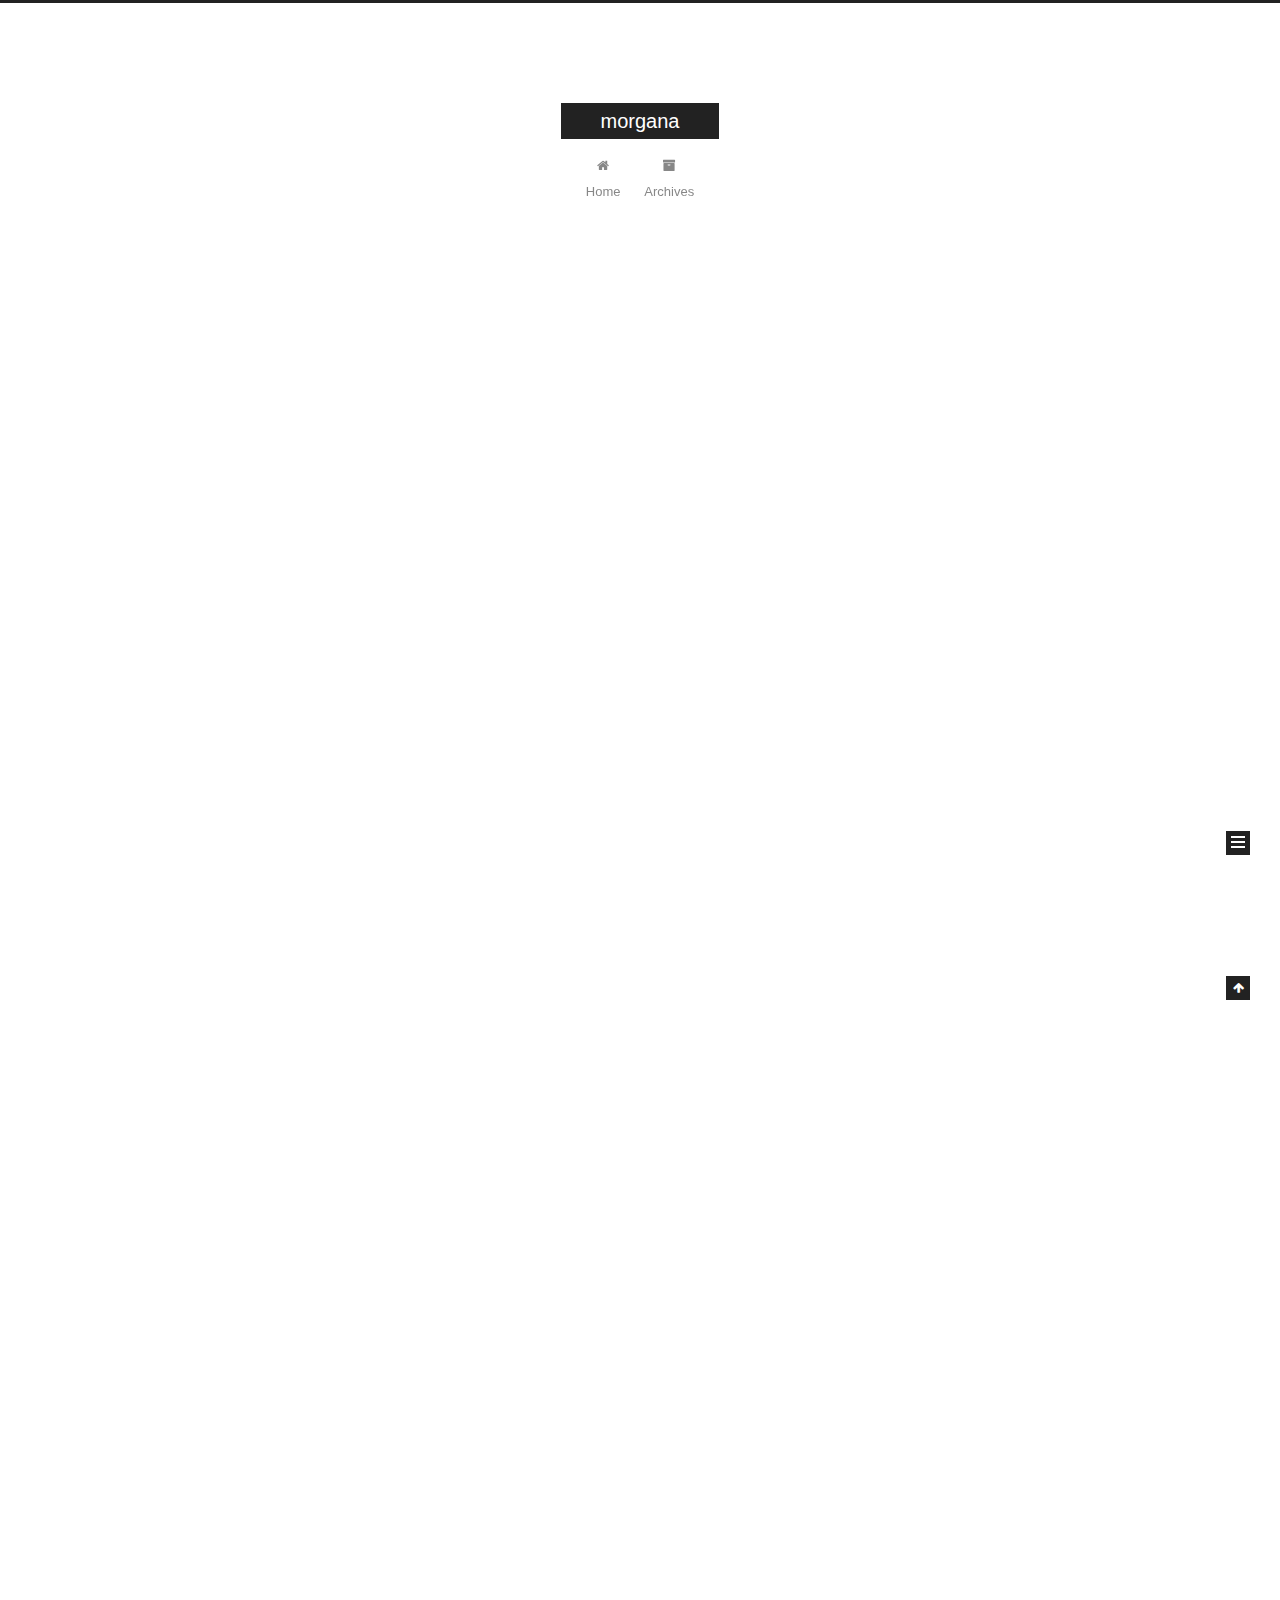
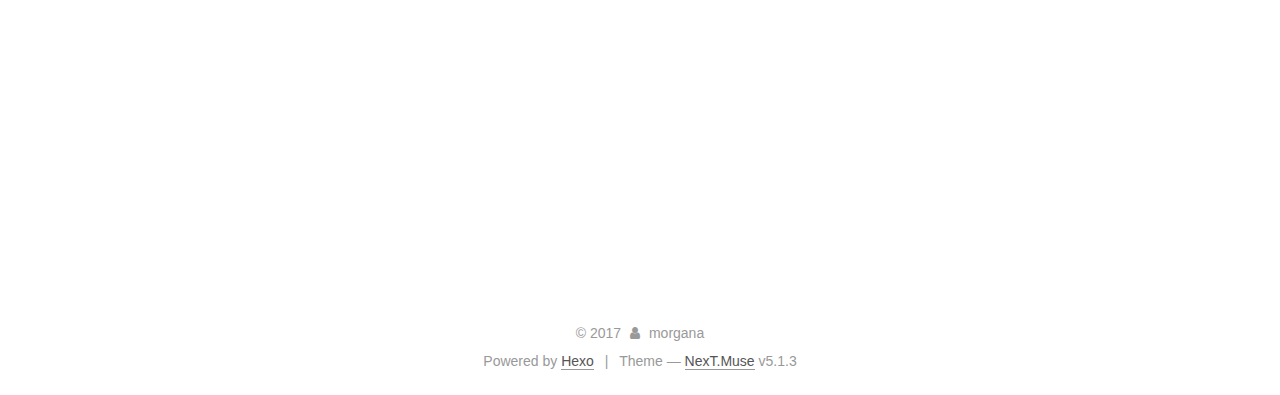
<file: index.html>
<!DOCTYPE html>



  


<html class="theme-next muse use-motion" lang="">
<head>
  <meta charset="UTF-8"/>
<meta http-equiv="X-UA-Compatible" content="IE=edge" />
<meta name="viewport" content="width=device-width, initial-scale=1, maximum-scale=1"/>
<meta name="theme-color" content="#222">









<meta http-equiv="Cache-Control" content="no-transform" />
<meta http-equiv="Cache-Control" content="no-siteapp" />
















  
  
  <link href="/lib/fancybox/source/jquery.fancybox.css?v=2.1.5" rel="stylesheet" type="text/css" />







<link href="/lib/font-awesome/css/font-awesome.min.css?v=4.6.2" rel="stylesheet" type="text/css" />

<link href="/css/main.css?v=5.1.3" rel="stylesheet" type="text/css" />


  <link rel="apple-touch-icon" sizes="180x180" href="/images/apple-touch-icon-next.png?v=5.1.3">


  <link rel="icon" type="image/png" sizes="32x32" href="/images/favicon-32x32-next.png?v=5.1.3">


  <link rel="icon" type="image/png" sizes="16x16" href="/images/favicon-16x16-next.png?v=5.1.3">


  <link rel="mask-icon" href="/images/logo.svg?v=5.1.3" color="#222">





  <meta name="keywords" content="Hexo, NexT" />










<meta property="og:type" content="website">
<meta property="og:title" content="morgana">
<meta property="og:url" content=":https://vipmorgana.github.io/index.html">
<meta property="og:site_name" content="morgana">
<meta name="twitter:card" content="summary">
<meta name="twitter:title" content="morgana">



<script type="text/javascript" id="hexo.configurations">
  var NexT = window.NexT || {};
  var CONFIG = {
    root: '/',
    scheme: 'Muse',
    version: '5.1.3',
    sidebar: {"position":"left","display":"post","offset":12,"b2t":false,"scrollpercent":false,"onmobile":false},
    fancybox: true,
    tabs: true,
    motion: {"enable":true,"async":false,"transition":{"post_block":"fadeIn","post_header":"slideDownIn","post_body":"slideDownIn","coll_header":"slideLeftIn","sidebar":"slideUpIn"}},
    duoshuo: {
      userId: '0',
      author: 'Author'
    },
    algolia: {
      applicationID: '',
      apiKey: '',
      indexName: '',
      hits: {"per_page":10},
      labels: {"input_placeholder":"Search for Posts","hits_empty":"We didn't find any results for the search: ${query}","hits_stats":"${hits} results found in ${time} ms"}
    }
  };
</script>



  <link rel="canonical" href=":https://vipmorgana.github.io/"/>





  <title>morgana</title>
  








</head>

<body itemscope itemtype="http://schema.org/WebPage" lang="">

  
  
    
  

  <div class="container sidebar-position-left 
  page-home">
    <div class="headband"></div>

    <header id="header" class="header" itemscope itemtype="http://schema.org/WPHeader">
      <div class="header-inner"><div class="site-brand-wrapper">
  <div class="site-meta ">
    

    <div class="custom-logo-site-title">
      <a href="/"  class="brand" rel="start">
        <span class="logo-line-before"><i></i></span>
        <span class="site-title">morgana</span>
        <span class="logo-line-after"><i></i></span>
      </a>
    </div>
      
        <p class="site-subtitle"></p>
      
  </div>

  <div class="site-nav-toggle">
    <button>
      <span class="btn-bar"></span>
      <span class="btn-bar"></span>
      <span class="btn-bar"></span>
    </button>
  </div>
</div>

<nav class="site-nav">
  

  
    <ul id="menu" class="menu">
      
        
        <li class="menu-item menu-item-home">
          <a href="/" rel="section">
            
              <i class="menu-item-icon fa fa-fw fa-home"></i> <br />
            
            Home
          </a>
        </li>
      
        
        <li class="menu-item menu-item-archives">
          <a href="/archives/" rel="section">
            
              <i class="menu-item-icon fa fa-fw fa-archive"></i> <br />
            
            Archives
          </a>
        </li>
      

      
    </ul>
  

  
</nav>



 </div>
    </header>

    <main id="main" class="main">
      <div class="main-inner">
        <div class="content-wrap">
          <div id="content" class="content">
            
  <section id="posts" class="posts-expand">
    
      

  

  
  
  

  <article class="post post-type-normal" itemscope itemtype="http://schema.org/Article">
  
  
  
  <div class="post-block">
    <link itemprop="mainEntityOfPage" href=":https://vipmorgana.github.io/2017/12/09/字符编码/">

    <span hidden itemprop="author" itemscope itemtype="http://schema.org/Person">
      <meta itemprop="name" content="morgana">
      <meta itemprop="description" content="">
      <meta itemprop="image" content="/images/avatar.gif">
    </span>

    <span hidden itemprop="publisher" itemscope itemtype="http://schema.org/Organization">
      <meta itemprop="name" content="morgana">
    </span>

    
      <header class="post-header">

        
        
          <h1 class="post-title" itemprop="name headline">
                
                <a class="post-title-link" href="/2017/12/09/字符编码/" itemprop="url">字符编码</a></h1>
        

        <div class="post-meta">
          <span class="post-time">
            
              <span class="post-meta-item-icon">
                <i class="fa fa-calendar-o"></i>
              </span>
              
                <span class="post-meta-item-text">Posted on</span>
              
              <time title="Post created" itemprop="dateCreated datePublished" datetime="2017-12-09T23:43:03+08:00">
                2017-12-09
              </time>
            

            

            
          </span>

          

          
            
          

          
          

          

          

          

        </div>
      </header>
    

    
    
    
    <div class="post-body" itemprop="articleBody">

      
      

      
        
          
            <p>unicode encode 保存文件 –》硬盘utf8 二进制 —&gt;decode读取文件—&gt;内存unicode</p>
<p>python3 默认文件编码是utf8 默认字符串编码是unicode<br>1.程序执行前，程序代码先加载到内存中，所占的内存为unicode编码的二进制<br><figure class="highlight python"><table><tr><td class="gutter"><pre><span class="line">1</span><br><span class="line">2</span><br><span class="line">3</span><br><span class="line">4</span><br><span class="line">5</span><br><span class="line">6</span><br><span class="line">7</span><br><span class="line">8</span><br><span class="line">9</span><br><span class="line">10</span><br><span class="line">11</span><br><span class="line">12</span><br></pre></td><td class="code"><pre><span class="line">x=<span class="string">'morgana'</span>程序执行时，临时申请的内存空间unicode编码的二进制</span><br><span class="line">y=<span class="string">'morgana'</span>.encode(<span class="string">'utf8'</span>) 程序执行时 临时申请的内存空间utf8编码的二进制</span><br><span class="line"> </span><br><span class="line">python2 默认ASCii码</span><br><span class="line">x=<span class="string">'盖'</span></span><br><span class="line">print(x)</span><br><span class="line"> </span><br><span class="line">y=<span class="string">'盖'</span>.encode(<span class="string">'utf-8'</span>) <span class="comment">#保存文件</span></span><br><span class="line">print(y)</span><br><span class="line">py2:unicode--&gt;encode(编码后)--&gt;bytes=str </span><br><span class="line">py3:unicode</span><br><span class="line">windows cmd 默认 gbk</span><br></pre></td></tr></table></figure>  </p>
<figure class="highlight python"><table><tr><td class="gutter"><pre><span class="line">1</span><br><span class="line">2</span><br><span class="line">3</span><br><span class="line">4</span><br><span class="line">5</span><br><span class="line">6</span><br></pre></td><td class="code"><pre><span class="line"> </span><br><span class="line">f.seek(<span class="number">3</span>) <span class="comment">#字节</span></span><br><span class="line">f.seek(<span class="number">3</span>,<span class="number">0</span>)<span class="comment">#0 按照文件开头 1代表文件当前位置 2文件末尾位置</span></span><br><span class="line">f.tell() <span class="comment">#告诉你当前光标的位置</span></span><br><span class="line">f.truncate() <span class="comment">#截断 后面的都不要 写操作</span></span><br><span class="line">f.readlines() <span class="comment">#读成一个列表</span></span><br></pre></td></tr></table></figure>  
<p>#1.依赖于索引 把大文件直接读到内存 不合理<br><figure class="highlight python"><table><tr><td class="gutter"><pre><span class="line">1</span><br><span class="line">2</span><br><span class="line">3</span><br></pre></td><td class="code"><pre><span class="line"> </span><br><span class="line"><span class="keyword">for</span> i <span class="keyword">in</span> range(len(l))</span><br><span class="line">  print(l[i])</span><br></pre></td></tr></table></figure>  </p>
<p>#2.不依赖于索引 优点读一行打印一行 文件大小没关系<br><figure class="highlight python"><table><tr><td class="gutter"><pre><span class="line">1</span><br><span class="line">2</span><br><span class="line">3</span><br><span class="line">4</span><br><span class="line">5</span><br><span class="line">6</span><br><span class="line">7</span><br><span class="line">8</span><br><span class="line">9</span><br><span class="line">10</span><br><span class="line">11</span><br></pre></td><td class="code"><pre><span class="line"> </span><br><span class="line"><span class="keyword">for</span> line <span class="keyword">in</span> f:</span><br><span class="line">   print(line,end=<span class="string">''</span>) </span><br><span class="line"> </span><br><span class="line"> </span><br><span class="line"><span class="keyword">for</span> line <span class="keyword">in</span> read_f:</span><br><span class="line">    <span class="keyword">if</span> <span class="string">'morgana'</span> <span class="keyword">in</span> line:</span><br><span class="line">       print(<span class="string">'ok'</span>)</span><br><span class="line">    <span class="keyword">else</span>:</span><br><span class="line">       write_f.write(line)  </span><br><span class="line"> </span><br></pre></td></tr></table></figure>  </p>
<p>#3.readline<br><figure class="highlight python"><table><tr><td class="gutter"><pre><span class="line">1</span><br><span class="line">2</span><br><span class="line">3</span><br><span class="line">4</span><br><span class="line">5</span><br><span class="line">6</span><br><span class="line">7</span><br><span class="line">8</span><br><span class="line">9</span><br><span class="line">10</span><br></pre></td><td class="code"><pre><span class="line"> </span><br><span class="line"><span class="function"><span class="keyword">def</span> <span class="title">readhotile</span><span class="params">(OLDFILE)</span>:</span></span><br><span class="line">    <span class="keyword">with</span> open(OLDFILE,<span class="string">'r'</span>,encoding=<span class="string">"utf-8"</span>) <span class="keyword">as</span> f :</span><br><span class="line">        dic1=&#123;&#125;</span><br><span class="line">        done=<span class="number">0</span></span><br><span class="line">        <span class="keyword">while</span> <span class="keyword">not</span> done:</span><br><span class="line">              line=f.readline()</span><br><span class="line">              <span class="keyword">else</span>:</span><br><span class="line">                    done =<span class="number">1</span></span><br><span class="line">                    </span><br></pre></td></tr></table></figure>    -</p>

          
        
      
    </div>
    
    
    

    

    

    

    <footer class="post-footer">
      

      

      

      
      
        <div class="post-eof"></div>
      
    </footer>
  </div>
  
  
  
  </article>


    
  </section>

  


          </div>
          


          

        </div>
        
          
  
  <div class="sidebar-toggle">
    <div class="sidebar-toggle-line-wrap">
      <span class="sidebar-toggle-line sidebar-toggle-line-first"></span>
      <span class="sidebar-toggle-line sidebar-toggle-line-middle"></span>
      <span class="sidebar-toggle-line sidebar-toggle-line-last"></span>
    </div>
  </div>

  <aside id="sidebar" class="sidebar">
    
    <div class="sidebar-inner">

      

      

      <section class="site-overview-wrap sidebar-panel sidebar-panel-active">
        <div class="site-overview">
          <div class="site-author motion-element" itemprop="author" itemscope itemtype="http://schema.org/Person">
            
              <p class="site-author-name" itemprop="name">morgana</p>
              <p class="site-description motion-element" itemprop="description"></p>
          </div>

          <nav class="site-state motion-element">

            
              <div class="site-state-item site-state-posts">
              
                <a href="/archives/">
              
                  <span class="site-state-item-count">1</span>
                  <span class="site-state-item-name">posts</span>
                </a>
              </div>
            

            

            

          </nav>

          

          <div class="links-of-author motion-element">
            
          </div>

          
          

          
          

          

        </div>
      </section>

      

      

    </div>
  </aside>


        
      </div>
    </main>

    <footer id="footer" class="footer">
      <div class="footer-inner">
        <div class="copyright">&copy; <span itemprop="copyrightYear">2017</span>
  <span class="with-love">
    <i class="fa fa-user"></i>
  </span>
  <span class="author" itemprop="copyrightHolder">morgana</span>

  
</div>


  <div class="powered-by">Powered by <a class="theme-link" target="_blank" href="https://hexo.io">Hexo</a></div>



  <span class="post-meta-divider">|</span>



  <div class="theme-info">Theme &mdash; <a class="theme-link" target="_blank" href="https://github.com/iissnan/hexo-theme-next">NexT.Muse</a> v5.1.3</div>




        







        
      </div>
    </footer>

    
      <div class="back-to-top">
        <i class="fa fa-arrow-up"></i>
        
      </div>
    

    

  </div>

  

<script type="text/javascript">
  if (Object.prototype.toString.call(window.Promise) !== '[object Function]') {
    window.Promise = null;
  }
</script>









  












  
  
    <script type="text/javascript" src="/lib/jquery/index.js?v=2.1.3"></script>
  

  
  
    <script type="text/javascript" src="/lib/fastclick/lib/fastclick.min.js?v=1.0.6"></script>
  

  
  
    <script type="text/javascript" src="/lib/jquery_lazyload/jquery.lazyload.js?v=1.9.7"></script>
  

  
  
    <script type="text/javascript" src="/lib/velocity/velocity.min.js?v=1.2.1"></script>
  

  
  
    <script type="text/javascript" src="/lib/velocity/velocity.ui.min.js?v=1.2.1"></script>
  

  
  
    <script type="text/javascript" src="/lib/fancybox/source/jquery.fancybox.pack.js?v=2.1.5"></script>
  


  


  <script type="text/javascript" src="/js/src/utils.js?v=5.1.3"></script>

  <script type="text/javascript" src="/js/src/motion.js?v=5.1.3"></script>



  
  

  

  


  <script type="text/javascript" src="/js/src/bootstrap.js?v=5.1.3"></script>



  


  




	





  





  












  





  

  

  

  
  

  

  

  

</body>
</html>
</file>
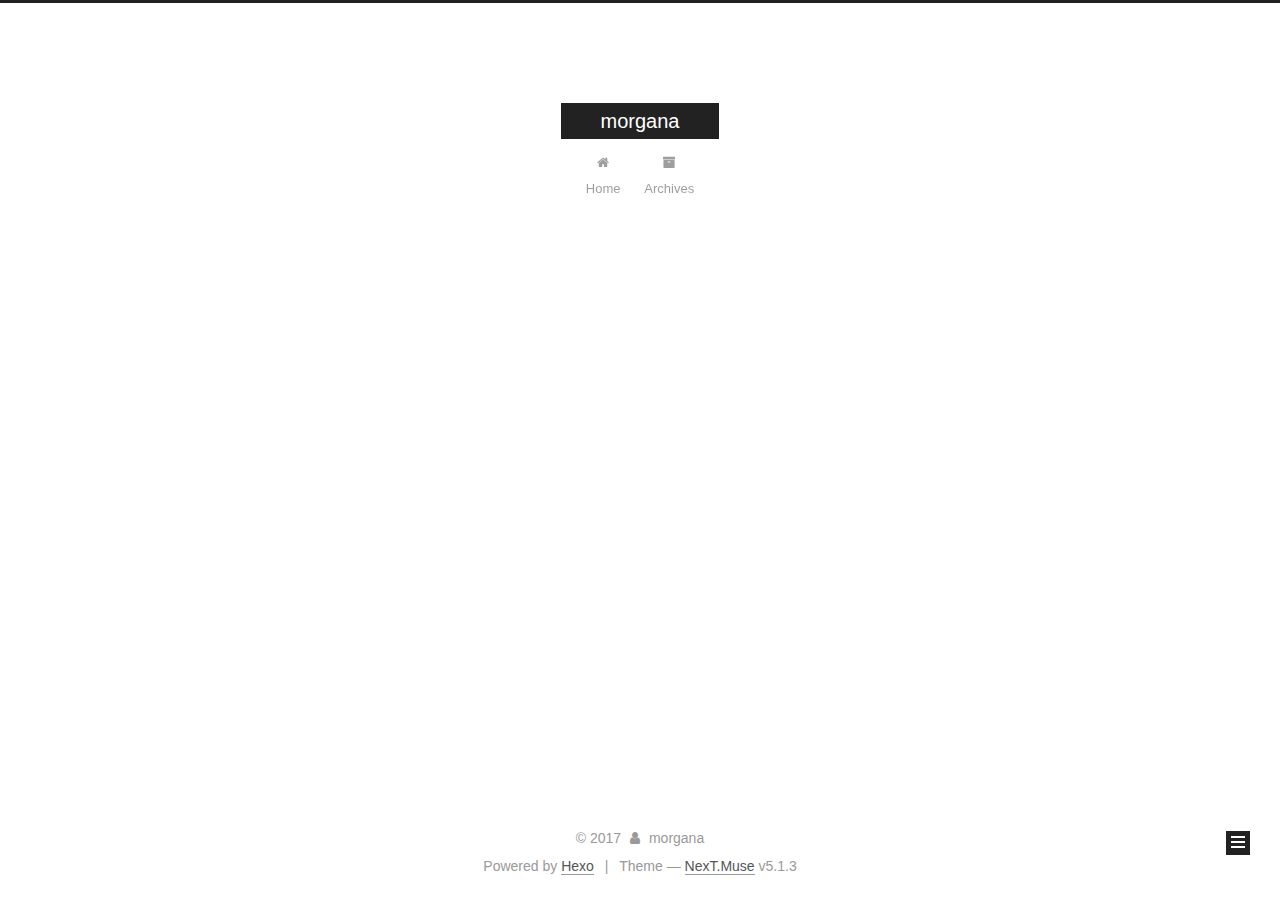
<file: archives/index.html>
<!DOCTYPE html>



  


<html class="theme-next muse use-motion" lang="">
<head>
  <meta charset="UTF-8"/>
<meta http-equiv="X-UA-Compatible" content="IE=edge" />
<meta name="viewport" content="width=device-width, initial-scale=1, maximum-scale=1"/>
<meta name="theme-color" content="#222">









<meta http-equiv="Cache-Control" content="no-transform" />
<meta http-equiv="Cache-Control" content="no-siteapp" />
















  
  
  <link href="/lib/fancybox/source/jquery.fancybox.css?v=2.1.5" rel="stylesheet" type="text/css" />







<link href="/lib/font-awesome/css/font-awesome.min.css?v=4.6.2" rel="stylesheet" type="text/css" />

<link href="/css/main.css?v=5.1.3" rel="stylesheet" type="text/css" />


  <link rel="apple-touch-icon" sizes="180x180" href="/images/apple-touch-icon-next.png?v=5.1.3">


  <link rel="icon" type="image/png" sizes="32x32" href="/images/favicon-32x32-next.png?v=5.1.3">


  <link rel="icon" type="image/png" sizes="16x16" href="/images/favicon-16x16-next.png?v=5.1.3">


  <link rel="mask-icon" href="/images/logo.svg?v=5.1.3" color="#222">





  <meta name="keywords" content="Hexo, NexT" />










<meta property="og:type" content="website">
<meta property="og:title" content="morgana">
<meta property="og:url" content=":https://vipmorgana.github.io/archives/index.html">
<meta property="og:site_name" content="morgana">
<meta name="twitter:card" content="summary">
<meta name="twitter:title" content="morgana">



<script type="text/javascript" id="hexo.configurations">
  var NexT = window.NexT || {};
  var CONFIG = {
    root: '/',
    scheme: 'Muse',
    version: '5.1.3',
    sidebar: {"position":"left","display":"post","offset":12,"b2t":false,"scrollpercent":false,"onmobile":false},
    fancybox: true,
    tabs: true,
    motion: {"enable":true,"async":false,"transition":{"post_block":"fadeIn","post_header":"slideDownIn","post_body":"slideDownIn","coll_header":"slideLeftIn","sidebar":"slideUpIn"}},
    duoshuo: {
      userId: '0',
      author: 'Author'
    },
    algolia: {
      applicationID: '',
      apiKey: '',
      indexName: '',
      hits: {"per_page":10},
      labels: {"input_placeholder":"Search for Posts","hits_empty":"We didn't find any results for the search: ${query}","hits_stats":"${hits} results found in ${time} ms"}
    }
  };
</script>



  <link rel="canonical" href=":https://vipmorgana.github.io/archives/"/>





  <title>Archive | morgana</title>
  








</head>

<body itemscope itemtype="http://schema.org/WebPage" lang="">

  
  
    
  

  <div class="container sidebar-position-left page-archive">
    <div class="headband"></div>

    <header id="header" class="header" itemscope itemtype="http://schema.org/WPHeader">
      <div class="header-inner"><div class="site-brand-wrapper">
  <div class="site-meta ">
    

    <div class="custom-logo-site-title">
      <a href="/"  class="brand" rel="start">
        <span class="logo-line-before"><i></i></span>
        <span class="site-title">morgana</span>
        <span class="logo-line-after"><i></i></span>
      </a>
    </div>
      
        <p class="site-subtitle"></p>
      
  </div>

  <div class="site-nav-toggle">
    <button>
      <span class="btn-bar"></span>
      <span class="btn-bar"></span>
      <span class="btn-bar"></span>
    </button>
  </div>
</div>

<nav class="site-nav">
  

  
    <ul id="menu" class="menu">
      
        
        <li class="menu-item menu-item-home">
          <a href="/" rel="section">
            
              <i class="menu-item-icon fa fa-fw fa-home"></i> <br />
            
            Home
          </a>
        </li>
      
        
        <li class="menu-item menu-item-archives">
          <a href="/archives/" rel="section">
            
              <i class="menu-item-icon fa fa-fw fa-archive"></i> <br />
            
            Archives
          </a>
        </li>
      

      
    </ul>
  

  
</nav>



 </div>
    </header>

    <main id="main" class="main">
      <div class="main-inner">
        <div class="content-wrap">
          <div id="content" class="content">
            

  
  
  
  <div class="post-block archive">
    <div id="posts" class="posts-collapse">
      <span class="archive-move-on"></span>

      <span class="archive-page-counter">
        
        
        
          
        
        Um..! 1 post. Keep on posting.
      </span>

      

        
        
        

        
          
          <div class="collection-title">
            <h1 class="archive-year" id="archive-year-2017">2017</h1>
          </div>
        
        

        

  <article class="post post-type-normal" itemscope itemtype="http://schema.org/Article">
    <header class="post-header">

      <h2 class="post-title">
        
            <a class="post-title-link" href="/2017/12/09/字符编码/" itemprop="url">
              
                <span itemprop="name">字符编码</span>
              
            </a>
        
      </h2>

      <div class="post-meta">
        <time class="post-time" itemprop="dateCreated"
              datetime="2017-12-09T23:43:03+08:00"
              content="2017-12-09" >
          12-09
        </time>
      </div>

    </header>
  </article>



      

    </div>
  </div>
  
  
  

  



          </div>
          


          

        </div>
        
          
  
  <div class="sidebar-toggle">
    <div class="sidebar-toggle-line-wrap">
      <span class="sidebar-toggle-line sidebar-toggle-line-first"></span>
      <span class="sidebar-toggle-line sidebar-toggle-line-middle"></span>
      <span class="sidebar-toggle-line sidebar-toggle-line-last"></span>
    </div>
  </div>

  <aside id="sidebar" class="sidebar">
    
    <div class="sidebar-inner">

      

      

      <section class="site-overview-wrap sidebar-panel sidebar-panel-active">
        <div class="site-overview">
          <div class="site-author motion-element" itemprop="author" itemscope itemtype="http://schema.org/Person">
            
              <p class="site-author-name" itemprop="name">morgana</p>
              <p class="site-description motion-element" itemprop="description"></p>
          </div>

          <nav class="site-state motion-element">

            
              <div class="site-state-item site-state-posts">
              
                <a href="/archives/">
              
                  <span class="site-state-item-count">1</span>
                  <span class="site-state-item-name">posts</span>
                </a>
              </div>
            

            

            

          </nav>

          

          <div class="links-of-author motion-element">
            
          </div>

          
          

          
          

          

        </div>
      </section>

      

      

    </div>
  </aside>


        
      </div>
    </main>

    <footer id="footer" class="footer">
      <div class="footer-inner">
        <div class="copyright">&copy; <span itemprop="copyrightYear">2017</span>
  <span class="with-love">
    <i class="fa fa-user"></i>
  </span>
  <span class="author" itemprop="copyrightHolder">morgana</span>

  
</div>


  <div class="powered-by">Powered by <a class="theme-link" target="_blank" href="https://hexo.io">Hexo</a></div>



  <span class="post-meta-divider">|</span>



  <div class="theme-info">Theme &mdash; <a class="theme-link" target="_blank" href="https://github.com/iissnan/hexo-theme-next">NexT.Muse</a> v5.1.3</div>




        







        
      </div>
    </footer>

    
      <div class="back-to-top">
        <i class="fa fa-arrow-up"></i>
        
      </div>
    

    

  </div>

  

<script type="text/javascript">
  if (Object.prototype.toString.call(window.Promise) !== '[object Function]') {
    window.Promise = null;
  }
</script>









  












  
  
    <script type="text/javascript" src="/lib/jquery/index.js?v=2.1.3"></script>
  

  
  
    <script type="text/javascript" src="/lib/fastclick/lib/fastclick.min.js?v=1.0.6"></script>
  

  
  
    <script type="text/javascript" src="/lib/jquery_lazyload/jquery.lazyload.js?v=1.9.7"></script>
  

  
  
    <script type="text/javascript" src="/lib/velocity/velocity.min.js?v=1.2.1"></script>
  

  
  
    <script type="text/javascript" src="/lib/velocity/velocity.ui.min.js?v=1.2.1"></script>
  

  
  
    <script type="text/javascript" src="/lib/fancybox/source/jquery.fancybox.pack.js?v=2.1.5"></script>
  


  


  <script type="text/javascript" src="/js/src/utils.js?v=5.1.3"></script>

  <script type="text/javascript" src="/js/src/motion.js?v=5.1.3"></script>



  
  

  

  


  <script type="text/javascript" src="/js/src/bootstrap.js?v=5.1.3"></script>



  


  




	





  





  












  





  

  

  

  
  

  

  

  

</body>
</html>
</file>
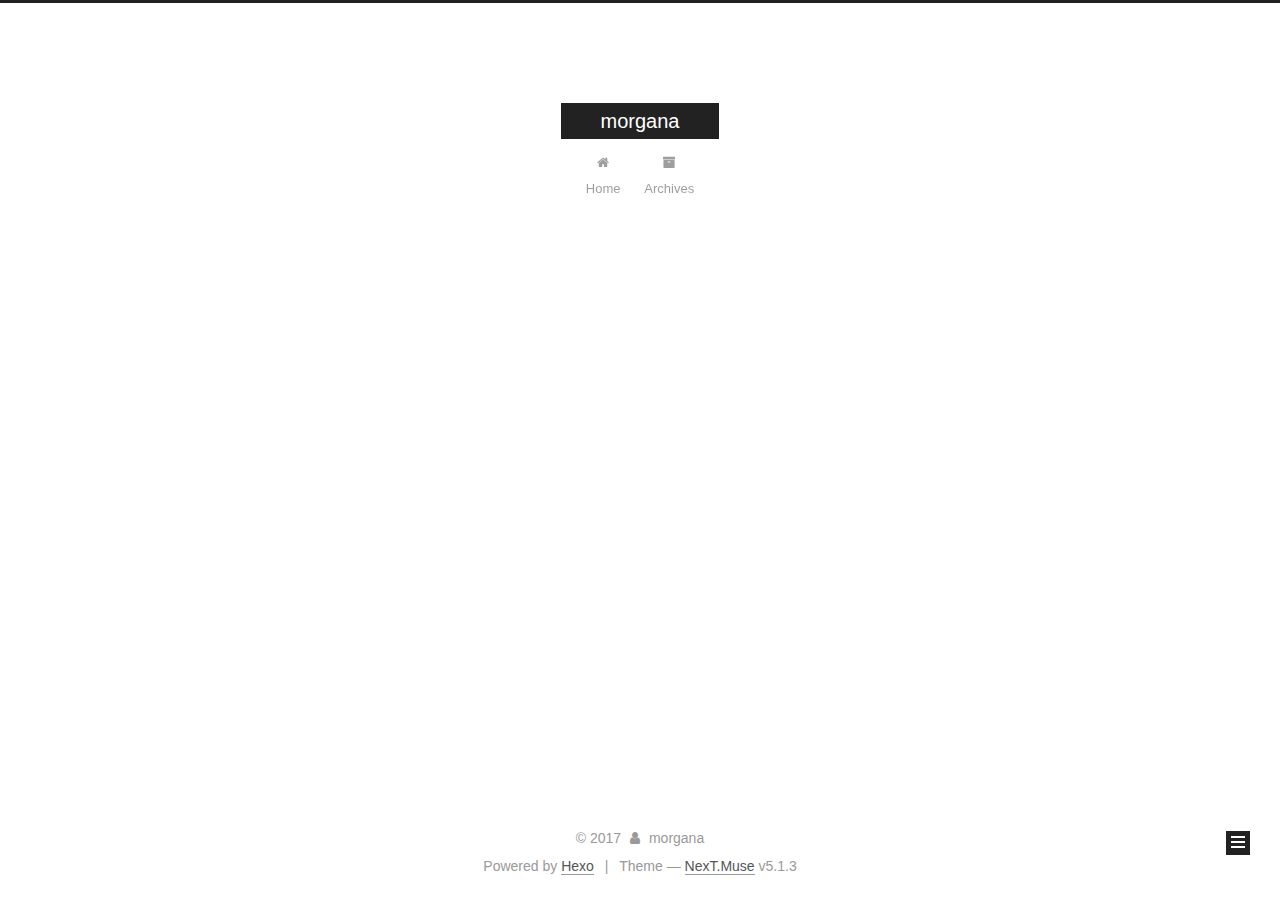
<file: archives/2017/index.html>
<!DOCTYPE html>



  


<html class="theme-next muse use-motion" lang="">
<head>
  <meta charset="UTF-8"/>
<meta http-equiv="X-UA-Compatible" content="IE=edge" />
<meta name="viewport" content="width=device-width, initial-scale=1, maximum-scale=1"/>
<meta name="theme-color" content="#222">









<meta http-equiv="Cache-Control" content="no-transform" />
<meta http-equiv="Cache-Control" content="no-siteapp" />
















  
  
  <link href="/lib/fancybox/source/jquery.fancybox.css?v=2.1.5" rel="stylesheet" type="text/css" />







<link href="/lib/font-awesome/css/font-awesome.min.css?v=4.6.2" rel="stylesheet" type="text/css" />

<link href="/css/main.css?v=5.1.3" rel="stylesheet" type="text/css" />


  <link rel="apple-touch-icon" sizes="180x180" href="/images/apple-touch-icon-next.png?v=5.1.3">


  <link rel="icon" type="image/png" sizes="32x32" href="/images/favicon-32x32-next.png?v=5.1.3">


  <link rel="icon" type="image/png" sizes="16x16" href="/images/favicon-16x16-next.png?v=5.1.3">


  <link rel="mask-icon" href="/images/logo.svg?v=5.1.3" color="#222">





  <meta name="keywords" content="Hexo, NexT" />










<meta property="og:type" content="website">
<meta property="og:title" content="morgana">
<meta property="og:url" content=":https://vipmorgana.github.io/archives/2017/index.html">
<meta property="og:site_name" content="morgana">
<meta name="twitter:card" content="summary">
<meta name="twitter:title" content="morgana">



<script type="text/javascript" id="hexo.configurations">
  var NexT = window.NexT || {};
  var CONFIG = {
    root: '/',
    scheme: 'Muse',
    version: '5.1.3',
    sidebar: {"position":"left","display":"post","offset":12,"b2t":false,"scrollpercent":false,"onmobile":false},
    fancybox: true,
    tabs: true,
    motion: {"enable":true,"async":false,"transition":{"post_block":"fadeIn","post_header":"slideDownIn","post_body":"slideDownIn","coll_header":"slideLeftIn","sidebar":"slideUpIn"}},
    duoshuo: {
      userId: '0',
      author: 'Author'
    },
    algolia: {
      applicationID: '',
      apiKey: '',
      indexName: '',
      hits: {"per_page":10},
      labels: {"input_placeholder":"Search for Posts","hits_empty":"We didn't find any results for the search: ${query}","hits_stats":"${hits} results found in ${time} ms"}
    }
  };
</script>



  <link rel="canonical" href=":https://vipmorgana.github.io/archives/2017/"/>





  <title>Archive | morgana</title>
  








</head>

<body itemscope itemtype="http://schema.org/WebPage" lang="">

  
  
    
  

  <div class="container sidebar-position-left page-archive">
    <div class="headband"></div>

    <header id="header" class="header" itemscope itemtype="http://schema.org/WPHeader">
      <div class="header-inner"><div class="site-brand-wrapper">
  <div class="site-meta ">
    

    <div class="custom-logo-site-title">
      <a href="/"  class="brand" rel="start">
        <span class="logo-line-before"><i></i></span>
        <span class="site-title">morgana</span>
        <span class="logo-line-after"><i></i></span>
      </a>
    </div>
      
        <p class="site-subtitle"></p>
      
  </div>

  <div class="site-nav-toggle">
    <button>
      <span class="btn-bar"></span>
      <span class="btn-bar"></span>
      <span class="btn-bar"></span>
    </button>
  </div>
</div>

<nav class="site-nav">
  

  
    <ul id="menu" class="menu">
      
        
        <li class="menu-item menu-item-home">
          <a href="/" rel="section">
            
              <i class="menu-item-icon fa fa-fw fa-home"></i> <br />
            
            Home
          </a>
        </li>
      
        
        <li class="menu-item menu-item-archives">
          <a href="/archives/" rel="section">
            
              <i class="menu-item-icon fa fa-fw fa-archive"></i> <br />
            
            Archives
          </a>
        </li>
      

      
    </ul>
  

  
</nav>



 </div>
    </header>

    <main id="main" class="main">
      <div class="main-inner">
        <div class="content-wrap">
          <div id="content" class="content">
            

  
  
  
  <div class="post-block archive">
    <div id="posts" class="posts-collapse">
      <span class="archive-move-on"></span>

      <span class="archive-page-counter">
        
        
        
          
        
        Um..! 1 post. Keep on posting.
      </span>

      

        
        
        

        
          
          <div class="collection-title">
            <h1 class="archive-year" id="archive-year-2017">2017</h1>
          </div>
        
        

        

  <article class="post post-type-normal" itemscope itemtype="http://schema.org/Article">
    <header class="post-header">

      <h2 class="post-title">
        
            <a class="post-title-link" href="/2017/12/09/字符编码/" itemprop="url">
              
                <span itemprop="name">字符编码</span>
              
            </a>
        
      </h2>

      <div class="post-meta">
        <time class="post-time" itemprop="dateCreated"
              datetime="2017-12-09T23:43:03+08:00"
              content="2017-12-09" >
          12-09
        </time>
      </div>

    </header>
  </article>



      

    </div>
  </div>
  
  
  

  



          </div>
          


          

        </div>
        
          
  
  <div class="sidebar-toggle">
    <div class="sidebar-toggle-line-wrap">
      <span class="sidebar-toggle-line sidebar-toggle-line-first"></span>
      <span class="sidebar-toggle-line sidebar-toggle-line-middle"></span>
      <span class="sidebar-toggle-line sidebar-toggle-line-last"></span>
    </div>
  </div>

  <aside id="sidebar" class="sidebar">
    
    <div class="sidebar-inner">

      

      

      <section class="site-overview-wrap sidebar-panel sidebar-panel-active">
        <div class="site-overview">
          <div class="site-author motion-element" itemprop="author" itemscope itemtype="http://schema.org/Person">
            
              <p class="site-author-name" itemprop="name">morgana</p>
              <p class="site-description motion-element" itemprop="description"></p>
          </div>

          <nav class="site-state motion-element">

            
              <div class="site-state-item site-state-posts">
              
                <a href="/archives/">
              
                  <span class="site-state-item-count">1</span>
                  <span class="site-state-item-name">posts</span>
                </a>
              </div>
            

            

            

          </nav>

          

          <div class="links-of-author motion-element">
            
          </div>

          
          

          
          

          

        </div>
      </section>

      

      

    </div>
  </aside>


        
      </div>
    </main>

    <footer id="footer" class="footer">
      <div class="footer-inner">
        <div class="copyright">&copy; <span itemprop="copyrightYear">2017</span>
  <span class="with-love">
    <i class="fa fa-user"></i>
  </span>
  <span class="author" itemprop="copyrightHolder">morgana</span>

  
</div>


  <div class="powered-by">Powered by <a class="theme-link" target="_blank" href="https://hexo.io">Hexo</a></div>



  <span class="post-meta-divider">|</span>



  <div class="theme-info">Theme &mdash; <a class="theme-link" target="_blank" href="https://github.com/iissnan/hexo-theme-next">NexT.Muse</a> v5.1.3</div>




        







        
      </div>
    </footer>

    
      <div class="back-to-top">
        <i class="fa fa-arrow-up"></i>
        
      </div>
    

    

  </div>

  

<script type="text/javascript">
  if (Object.prototype.toString.call(window.Promise) !== '[object Function]') {
    window.Promise = null;
  }
</script>









  












  
  
    <script type="text/javascript" src="/lib/jquery/index.js?v=2.1.3"></script>
  

  
  
    <script type="text/javascript" src="/lib/fastclick/lib/fastclick.min.js?v=1.0.6"></script>
  

  
  
    <script type="text/javascript" src="/lib/jquery_lazyload/jquery.lazyload.js?v=1.9.7"></script>
  

  
  
    <script type="text/javascript" src="/lib/velocity/velocity.min.js?v=1.2.1"></script>
  

  
  
    <script type="text/javascript" src="/lib/velocity/velocity.ui.min.js?v=1.2.1"></script>
  

  
  
    <script type="text/javascript" src="/lib/fancybox/source/jquery.fancybox.pack.js?v=2.1.5"></script>
  


  


  <script type="text/javascript" src="/js/src/utils.js?v=5.1.3"></script>

  <script type="text/javascript" src="/js/src/motion.js?v=5.1.3"></script>



  
  

  

  


  <script type="text/javascript" src="/js/src/bootstrap.js?v=5.1.3"></script>



  


  




	





  





  












  





  

  

  

  
  

  

  

  

</body>
</html>
</file>
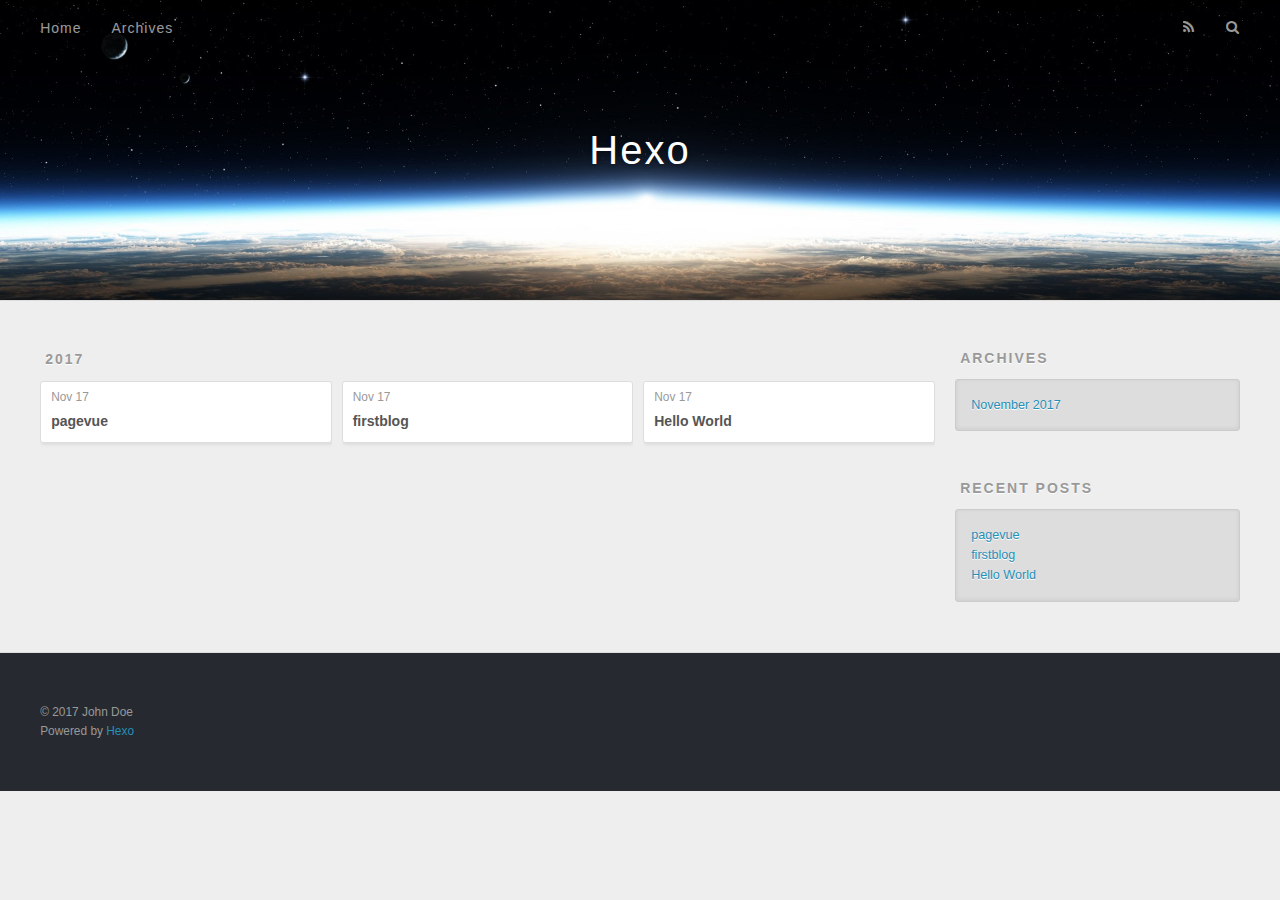
<file: archives/2017/11/index.html>
<!DOCTYPE html>
<html>
<head>
  <meta charset="utf-8">
  
  <title>Archives: 2017/11 | Hexo</title>
  <meta name="viewport" content="width=device-width, initial-scale=1, maximum-scale=1">
  <meta property="og:type" content="website">
<meta property="og:title" content="Hexo">
<meta property="og:url" content="http://yoursite.com/archives/2017/11/index.html">
<meta property="og:site_name" content="Hexo">
<meta name="twitter:card" content="summary">
<meta name="twitter:title" content="Hexo">
  
    <link rel="alternate" href="/atom.xml" title="Hexo" type="application/atom+xml">
  
  
    <link rel="icon" href="/favicon.png">
  
  
    <link href="//fonts.googleapis.com/css?family=Source+Code+Pro" rel="stylesheet" type="text/css">
  
  <link rel="stylesheet" href="/css/style.css">
  

</head>

<body>
  <div id="container">
    <div id="wrap">
      <header id="header">
  <div id="banner"></div>
  <div id="header-outer" class="outer">
    <div id="header-title" class="inner">
      <h1 id="logo-wrap">
        <a href="/" id="logo">Hexo</a>
      </h1>
      
    </div>
    <div id="header-inner" class="inner">
      <nav id="main-nav">
        <a id="main-nav-toggle" class="nav-icon"></a>
        
          <a class="main-nav-link" href="/">Home</a>
        
          <a class="main-nav-link" href="/archives">Archives</a>
        
      </nav>
      <nav id="sub-nav">
        
          <a id="nav-rss-link" class="nav-icon" href="/atom.xml" title="RSS Feed"></a>
        
        <a id="nav-search-btn" class="nav-icon" title="Search"></a>
      </nav>
      <div id="search-form-wrap">
        <form action="//google.com/search" method="get" accept-charset="UTF-8" class="search-form"><input type="search" name="q" class="search-form-input" placeholder="Search"><button type="submit" class="search-form-submit">&#xF002;</button><input type="hidden" name="sitesearch" value="http://yoursite.com"></form>
      </div>
    </div>
  </div>
</header>
      <div class="outer">
        <section id="main">
  
  
    
    
      
      
      <section class="archives-wrap">
        <div class="archive-year-wrap">
          <a href="/archives/2017" class="archive-year">2017</a>
        </div>
        <div class="archives">
    
    <article class="archive-article archive-type-post">
  <div class="archive-article-inner">
    <header class="archive-article-header">
      <a href="/2017/11/17/pagevue/" class="archive-article-date">
  <time datetime="2017-11-17T12:14:44.000Z" itemprop="datePublished">Nov 17</time>
</a>
      
  
    <h1 itemprop="name">
      <a class="archive-article-title" href="/2017/11/17/pagevue/">pagevue</a>
    </h1>
  

    </header>
  </div>
</article>
  
    
    
    <article class="archive-article archive-type-post">
  <div class="archive-article-inner">
    <header class="archive-article-header">
      <a href="/2017/11/17/firstblog/" class="archive-article-date">
  <time datetime="2017-11-17T12:14:24.000Z" itemprop="datePublished">Nov 17</time>
</a>
      
  
    <h1 itemprop="name">
      <a class="archive-article-title" href="/2017/11/17/firstblog/">firstblog</a>
    </h1>
  

    </header>
  </div>
</article>
  
    
    
    <article class="archive-article archive-type-post">
  <div class="archive-article-inner">
    <header class="archive-article-header">
      <a href="/2017/11/17/hello-world/" class="archive-article-date">
  <time datetime="2017-11-17T11:52:09.000Z" itemprop="datePublished">Nov 17</time>
</a>
      
  
    <h1 itemprop="name">
      <a class="archive-article-title" href="/2017/11/17/hello-world/">Hello World</a>
    </h1>
  

    </header>
  </div>
</article>
  
  
    </div></section>
  

</section>
        
          <aside id="sidebar">
  
    

  
    

  
    
  
    
  <div class="widget-wrap">
    <h3 class="widget-title">Archives</h3>
    <div class="widget">
      <ul class="archive-list"><li class="archive-list-item"><a class="archive-list-link" href="/archives/2017/11/">November 2017</a></li></ul>
    </div>
  </div>


  
    
  <div class="widget-wrap">
    <h3 class="widget-title">Recent Posts</h3>
    <div class="widget">
      <ul>
        
          <li>
            <a href="/2017/11/17/pagevue/">pagevue</a>
          </li>
        
          <li>
            <a href="/2017/11/17/firstblog/">firstblog</a>
          </li>
        
          <li>
            <a href="/2017/11/17/hello-world/">Hello World</a>
          </li>
        
      </ul>
    </div>
  </div>

  
</aside>
        
      </div>
      <footer id="footer">
  
  <div class="outer">
    <div id="footer-info" class="inner">
      &copy; 2017 John Doe<br>
      Powered by <a href="http://hexo.io/" target="_blank">Hexo</a>
    </div>
  </div>
</footer>
    </div>
    <nav id="mobile-nav">
  
    <a href="/" class="mobile-nav-link">Home</a>
  
    <a href="/archives" class="mobile-nav-link">Archives</a>
  
</nav>
    

<script src="//ajax.googleapis.com/ajax/libs/jquery/2.0.3/jquery.min.js"></script>


  <link rel="stylesheet" href="/fancybox/jquery.fancybox.css">
  <script src="/fancybox/jquery.fancybox.pack.js"></script>


<script src="/js/script.js"></script>

  </div>
</body>
</html>
</file>
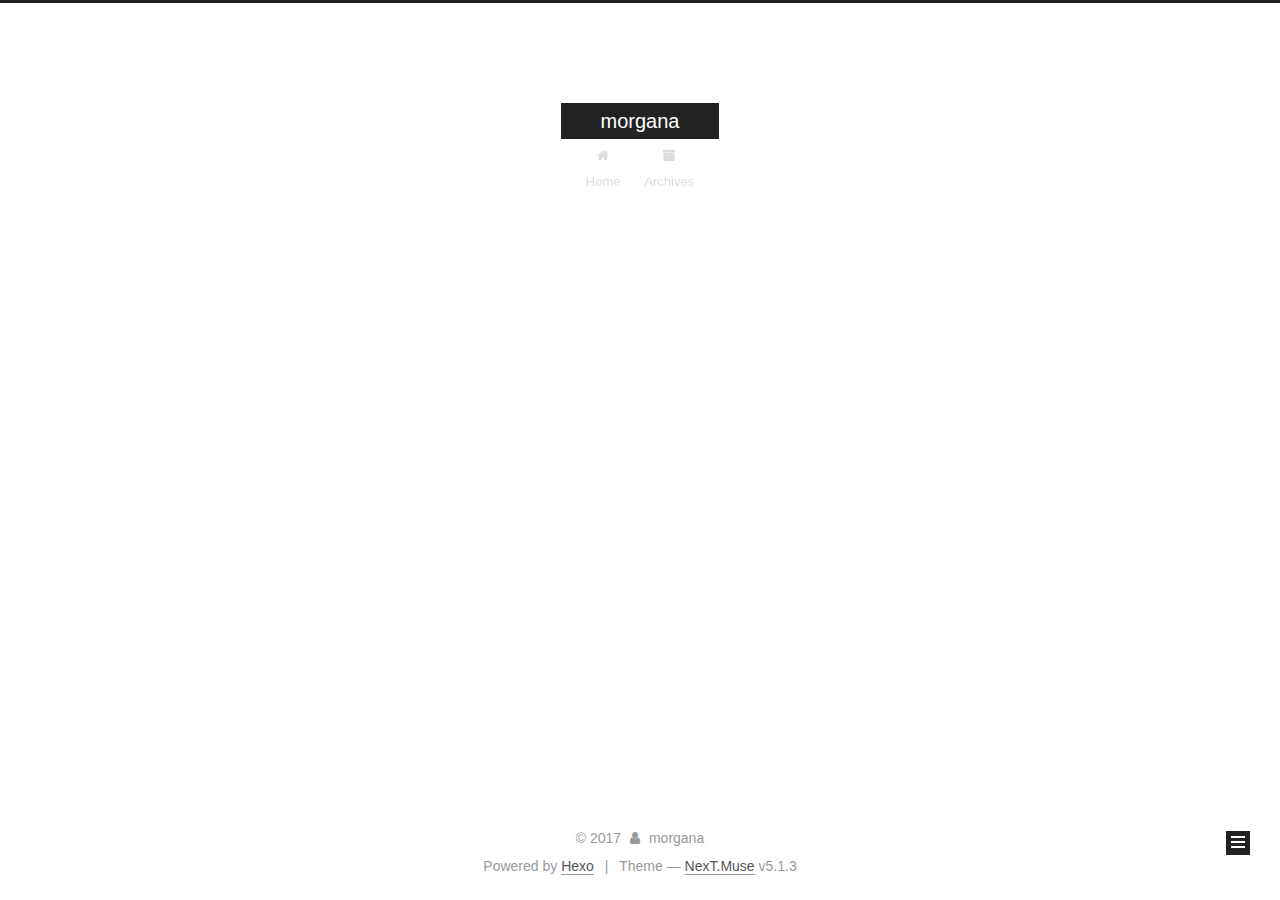
<file: archives/2017/12/index.html>
<!DOCTYPE html>



  


<html class="theme-next muse use-motion" lang="">
<head>
  <meta charset="UTF-8"/>
<meta http-equiv="X-UA-Compatible" content="IE=edge" />
<meta name="viewport" content="width=device-width, initial-scale=1, maximum-scale=1"/>
<meta name="theme-color" content="#222">









<meta http-equiv="Cache-Control" content="no-transform" />
<meta http-equiv="Cache-Control" content="no-siteapp" />
















  
  
  <link href="/lib/fancybox/source/jquery.fancybox.css?v=2.1.5" rel="stylesheet" type="text/css" />







<link href="/lib/font-awesome/css/font-awesome.min.css?v=4.6.2" rel="stylesheet" type="text/css" />

<link href="/css/main.css?v=5.1.3" rel="stylesheet" type="text/css" />


  <link rel="apple-touch-icon" sizes="180x180" href="/images/apple-touch-icon-next.png?v=5.1.3">


  <link rel="icon" type="image/png" sizes="32x32" href="/images/favicon-32x32-next.png?v=5.1.3">


  <link rel="icon" type="image/png" sizes="16x16" href="/images/favicon-16x16-next.png?v=5.1.3">


  <link rel="mask-icon" href="/images/logo.svg?v=5.1.3" color="#222">





  <meta name="keywords" content="Hexo, NexT" />










<meta property="og:type" content="website">
<meta property="og:title" content="morgana">
<meta property="og:url" content=":https://vipmorgana.github.io/archives/2017/12/index.html">
<meta property="og:site_name" content="morgana">
<meta name="twitter:card" content="summary">
<meta name="twitter:title" content="morgana">



<script type="text/javascript" id="hexo.configurations">
  var NexT = window.NexT || {};
  var CONFIG = {
    root: '/',
    scheme: 'Muse',
    version: '5.1.3',
    sidebar: {"position":"left","display":"post","offset":12,"b2t":false,"scrollpercent":false,"onmobile":false},
    fancybox: true,
    tabs: true,
    motion: {"enable":true,"async":false,"transition":{"post_block":"fadeIn","post_header":"slideDownIn","post_body":"slideDownIn","coll_header":"slideLeftIn","sidebar":"slideUpIn"}},
    duoshuo: {
      userId: '0',
      author: 'Author'
    },
    algolia: {
      applicationID: '',
      apiKey: '',
      indexName: '',
      hits: {"per_page":10},
      labels: {"input_placeholder":"Search for Posts","hits_empty":"We didn't find any results for the search: ${query}","hits_stats":"${hits} results found in ${time} ms"}
    }
  };
</script>



  <link rel="canonical" href=":https://vipmorgana.github.io/archives/2017/12/"/>





  <title>Archive | morgana</title>
  








</head>

<body itemscope itemtype="http://schema.org/WebPage" lang="">

  
  
    
  

  <div class="container sidebar-position-left page-archive">
    <div class="headband"></div>

    <header id="header" class="header" itemscope itemtype="http://schema.org/WPHeader">
      <div class="header-inner"><div class="site-brand-wrapper">
  <div class="site-meta ">
    

    <div class="custom-logo-site-title">
      <a href="/"  class="brand" rel="start">
        <span class="logo-line-before"><i></i></span>
        <span class="site-title">morgana</span>
        <span class="logo-line-after"><i></i></span>
      </a>
    </div>
      
        <p class="site-subtitle"></p>
      
  </div>

  <div class="site-nav-toggle">
    <button>
      <span class="btn-bar"></span>
      <span class="btn-bar"></span>
      <span class="btn-bar"></span>
    </button>
  </div>
</div>

<nav class="site-nav">
  

  
    <ul id="menu" class="menu">
      
        
        <li class="menu-item menu-item-home">
          <a href="/" rel="section">
            
              <i class="menu-item-icon fa fa-fw fa-home"></i> <br />
            
            Home
          </a>
        </li>
      
        
        <li class="menu-item menu-item-archives">
          <a href="/archives/" rel="section">
            
              <i class="menu-item-icon fa fa-fw fa-archive"></i> <br />
            
            Archives
          </a>
        </li>
      

      
    </ul>
  

  
</nav>



 </div>
    </header>

    <main id="main" class="main">
      <div class="main-inner">
        <div class="content-wrap">
          <div id="content" class="content">
            

  
  
  
  <div class="post-block archive">
    <div id="posts" class="posts-collapse">
      <span class="archive-move-on"></span>

      <span class="archive-page-counter">
        
        
        
          
        
        Um..! 1 post. Keep on posting.
      </span>

      

        
        
        

        
          
          <div class="collection-title">
            <h1 class="archive-year" id="archive-year-2017">2017</h1>
          </div>
        
        

        

  <article class="post post-type-normal" itemscope itemtype="http://schema.org/Article">
    <header class="post-header">

      <h2 class="post-title">
        
            <a class="post-title-link" href="/2017/12/09/字符编码/" itemprop="url">
              
                <span itemprop="name">字符编码</span>
              
            </a>
        
      </h2>

      <div class="post-meta">
        <time class="post-time" itemprop="dateCreated"
              datetime="2017-12-09T23:43:03+08:00"
              content="2017-12-09" >
          12-09
        </time>
      </div>

    </header>
  </article>



      

    </div>
  </div>
  
  
  

  



          </div>
          


          

        </div>
        
          
  
  <div class="sidebar-toggle">
    <div class="sidebar-toggle-line-wrap">
      <span class="sidebar-toggle-line sidebar-toggle-line-first"></span>
      <span class="sidebar-toggle-line sidebar-toggle-line-middle"></span>
      <span class="sidebar-toggle-line sidebar-toggle-line-last"></span>
    </div>
  </div>

  <aside id="sidebar" class="sidebar">
    
    <div class="sidebar-inner">

      

      

      <section class="site-overview-wrap sidebar-panel sidebar-panel-active">
        <div class="site-overview">
          <div class="site-author motion-element" itemprop="author" itemscope itemtype="http://schema.org/Person">
            
              <p class="site-author-name" itemprop="name">morgana</p>
              <p class="site-description motion-element" itemprop="description"></p>
          </div>

          <nav class="site-state motion-element">

            
              <div class="site-state-item site-state-posts">
              
                <a href="/archives/">
              
                  <span class="site-state-item-count">1</span>
                  <span class="site-state-item-name">posts</span>
                </a>
              </div>
            

            

            

          </nav>

          

          <div class="links-of-author motion-element">
            
          </div>

          
          

          
          

          

        </div>
      </section>

      

      

    </div>
  </aside>


        
      </div>
    </main>

    <footer id="footer" class="footer">
      <div class="footer-inner">
        <div class="copyright">&copy; <span itemprop="copyrightYear">2017</span>
  <span class="with-love">
    <i class="fa fa-user"></i>
  </span>
  <span class="author" itemprop="copyrightHolder">morgana</span>

  
</div>


  <div class="powered-by">Powered by <a class="theme-link" target="_blank" href="https://hexo.io">Hexo</a></div>



  <span class="post-meta-divider">|</span>



  <div class="theme-info">Theme &mdash; <a class="theme-link" target="_blank" href="https://github.com/iissnan/hexo-theme-next">NexT.Muse</a> v5.1.3</div>




        







        
      </div>
    </footer>

    
      <div class="back-to-top">
        <i class="fa fa-arrow-up"></i>
        
      </div>
    

    

  </div>

  

<script type="text/javascript">
  if (Object.prototype.toString.call(window.Promise) !== '[object Function]') {
    window.Promise = null;
  }
</script>









  












  
  
    <script type="text/javascript" src="/lib/jquery/index.js?v=2.1.3"></script>
  

  
  
    <script type="text/javascript" src="/lib/fastclick/lib/fastclick.min.js?v=1.0.6"></script>
  

  
  
    <script type="text/javascript" src="/lib/jquery_lazyload/jquery.lazyload.js?v=1.9.7"></script>
  

  
  
    <script type="text/javascript" src="/lib/velocity/velocity.min.js?v=1.2.1"></script>
  

  
  
    <script type="text/javascript" src="/lib/velocity/velocity.ui.min.js?v=1.2.1"></script>
  

  
  
    <script type="text/javascript" src="/lib/fancybox/source/jquery.fancybox.pack.js?v=2.1.5"></script>
  


  


  <script type="text/javascript" src="/js/src/utils.js?v=5.1.3"></script>

  <script type="text/javascript" src="/js/src/motion.js?v=5.1.3"></script>



  
  

  

  


  <script type="text/javascript" src="/js/src/bootstrap.js?v=5.1.3"></script>



  


  




	





  





  












  





  

  

  

  
  

  

  

  

</body>
</html>
</file>
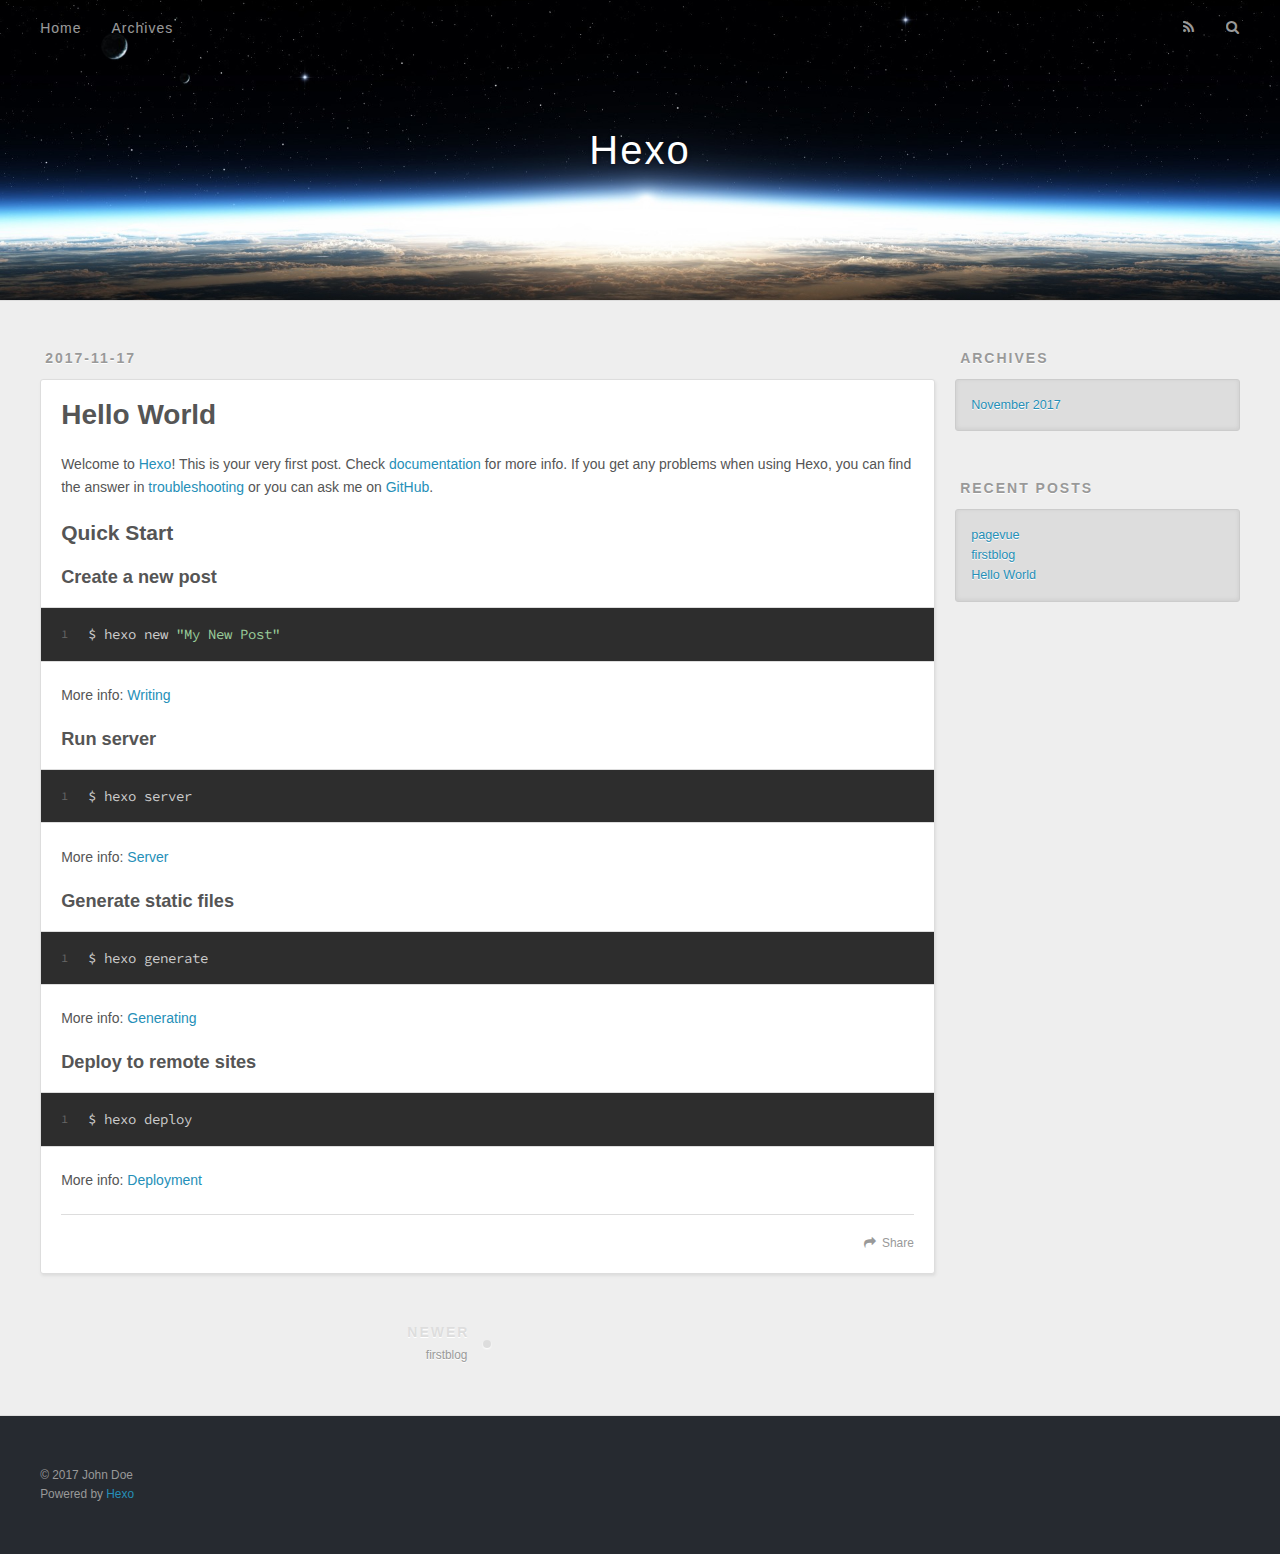
<file: 2017/11/17/hello-world/index.html>
<!DOCTYPE html>
<html>
<head>
  <meta charset="utf-8">
  
  <title>Hello World | Hexo</title>
  <meta name="viewport" content="width=device-width, initial-scale=1, maximum-scale=1">
  <meta name="description" content="Welcome to Hexo! This is your very first post. Check documentation for more info. If you get any problems when using Hexo, you can find the answer in troublesho">
<meta property="og:type" content="article">
<meta property="og:title" content="Hello World">
<meta property="og:url" content="http://yoursite.com/2017/11/17/hello-world/index.html">
<meta property="og:site_name" content="Hexo">
<meta property="og:description" content="Welcome to Hexo! This is your very first post. Check documentation for more info. If you get any problems when using Hexo, you can find the answer in troubleshooting or you can ask me on GitHub. Quick">
<meta property="og:updated_time" content="2017-11-17T11:52:09.000Z">
<meta name="twitter:card" content="summary">
<meta name="twitter:title" content="Hello World">
<meta name="twitter:description" content="Welcome to Hexo! This is your very first post. Check documentation for more info. If you get any problems when using Hexo, you can find the answer in troubleshooting or you can ask me on GitHub. Quick">
  
    <link rel="alternate" href="/atom.xml" title="Hexo" type="application/atom+xml">
  
  
    <link rel="icon" href="/favicon.png">
  
  
    <link href="//fonts.googleapis.com/css?family=Source+Code+Pro" rel="stylesheet" type="text/css">
  
  <link rel="stylesheet" href="/css/style.css">
  

</head>

<body>
  <div id="container">
    <div id="wrap">
      <header id="header">
  <div id="banner"></div>
  <div id="header-outer" class="outer">
    <div id="header-title" class="inner">
      <h1 id="logo-wrap">
        <a href="/" id="logo">Hexo</a>
      </h1>
      
    </div>
    <div id="header-inner" class="inner">
      <nav id="main-nav">
        <a id="main-nav-toggle" class="nav-icon"></a>
        
          <a class="main-nav-link" href="/">Home</a>
        
          <a class="main-nav-link" href="/archives">Archives</a>
        
      </nav>
      <nav id="sub-nav">
        
          <a id="nav-rss-link" class="nav-icon" href="/atom.xml" title="RSS Feed"></a>
        
        <a id="nav-search-btn" class="nav-icon" title="Search"></a>
      </nav>
      <div id="search-form-wrap">
        <form action="//google.com/search" method="get" accept-charset="UTF-8" class="search-form"><input type="search" name="q" class="search-form-input" placeholder="Search"><button type="submit" class="search-form-submit">&#xF002;</button><input type="hidden" name="sitesearch" value="http://yoursite.com"></form>
      </div>
    </div>
  </div>
</header>
      <div class="outer">
        <section id="main"><article id="post-hello-world" class="article article-type-post" itemscope itemprop="blogPost">
  <div class="article-meta">
    <a href="/2017/11/17/hello-world/" class="article-date">
  <time datetime="2017-11-17T11:52:09.000Z" itemprop="datePublished">2017-11-17</time>
</a>
    
  </div>
  <div class="article-inner">
    
    
      <header class="article-header">
        
  
    <h1 class="article-title" itemprop="name">
      Hello World
    </h1>
  

      </header>
    
    <div class="article-entry" itemprop="articleBody">
      
        <p>Welcome to <a href="https://hexo.io/" target="_blank" rel="noopener">Hexo</a>! This is your very first post. Check <a href="https://hexo.io/docs/" target="_blank" rel="noopener">documentation</a> for more info. If you get any problems when using Hexo, you can find the answer in <a href="https://hexo.io/docs/troubleshooting.html" target="_blank" rel="noopener">troubleshooting</a> or you can ask me on <a href="https://github.com/hexojs/hexo/issues" target="_blank" rel="noopener">GitHub</a>.</p>
<h2 id="Quick-Start"><a href="#Quick-Start" class="headerlink" title="Quick Start"></a>Quick Start</h2><h3 id="Create-a-new-post"><a href="#Create-a-new-post" class="headerlink" title="Create a new post"></a>Create a new post</h3><figure class="highlight bash"><table><tr><td class="gutter"><pre><span class="line">1</span><br></pre></td><td class="code"><pre><span class="line">$ hexo new <span class="string">"My New Post"</span></span><br></pre></td></tr></table></figure>
<p>More info: <a href="https://hexo.io/docs/writing.html" target="_blank" rel="noopener">Writing</a></p>
<h3 id="Run-server"><a href="#Run-server" class="headerlink" title="Run server"></a>Run server</h3><figure class="highlight bash"><table><tr><td class="gutter"><pre><span class="line">1</span><br></pre></td><td class="code"><pre><span class="line">$ hexo server</span><br></pre></td></tr></table></figure>
<p>More info: <a href="https://hexo.io/docs/server.html" target="_blank" rel="noopener">Server</a></p>
<h3 id="Generate-static-files"><a href="#Generate-static-files" class="headerlink" title="Generate static files"></a>Generate static files</h3><figure class="highlight bash"><table><tr><td class="gutter"><pre><span class="line">1</span><br></pre></td><td class="code"><pre><span class="line">$ hexo generate</span><br></pre></td></tr></table></figure>
<p>More info: <a href="https://hexo.io/docs/generating.html" target="_blank" rel="noopener">Generating</a></p>
<h3 id="Deploy-to-remote-sites"><a href="#Deploy-to-remote-sites" class="headerlink" title="Deploy to remote sites"></a>Deploy to remote sites</h3><figure class="highlight bash"><table><tr><td class="gutter"><pre><span class="line">1</span><br></pre></td><td class="code"><pre><span class="line">$ hexo deploy</span><br></pre></td></tr></table></figure>
<p>More info: <a href="https://hexo.io/docs/deployment.html" target="_blank" rel="noopener">Deployment</a></p>

      
    </div>
    <footer class="article-footer">
      <a data-url="http://yoursite.com/2017/11/17/hello-world/" data-id="cja3w1kog00013jwf1a6xpjnv" class="article-share-link">Share</a>
      
      
    </footer>
  </div>
  
    
<nav id="article-nav">
  
    <a href="/2017/11/17/firstblog/" id="article-nav-newer" class="article-nav-link-wrap">
      <strong class="article-nav-caption">Newer</strong>
      <div class="article-nav-title">
        
          firstblog
        
      </div>
    </a>
  
  
</nav>

  
</article>

</section>
        
          <aside id="sidebar">
  
    

  
    

  
    
  
    
  <div class="widget-wrap">
    <h3 class="widget-title">Archives</h3>
    <div class="widget">
      <ul class="archive-list"><li class="archive-list-item"><a class="archive-list-link" href="/archives/2017/11/">November 2017</a></li></ul>
    </div>
  </div>


  
    
  <div class="widget-wrap">
    <h3 class="widget-title">Recent Posts</h3>
    <div class="widget">
      <ul>
        
          <li>
            <a href="/2017/11/17/pagevue/">pagevue</a>
          </li>
        
          <li>
            <a href="/2017/11/17/firstblog/">firstblog</a>
          </li>
        
          <li>
            <a href="/2017/11/17/hello-world/">Hello World</a>
          </li>
        
      </ul>
    </div>
  </div>

  
</aside>
        
      </div>
      <footer id="footer">
  
  <div class="outer">
    <div id="footer-info" class="inner">
      &copy; 2017 John Doe<br>
      Powered by <a href="http://hexo.io/" target="_blank">Hexo</a>
    </div>
  </div>
</footer>
    </div>
    <nav id="mobile-nav">
  
    <a href="/" class="mobile-nav-link">Home</a>
  
    <a href="/archives" class="mobile-nav-link">Archives</a>
  
</nav>
    

<script src="//ajax.googleapis.com/ajax/libs/jquery/2.0.3/jquery.min.js"></script>


  <link rel="stylesheet" href="/fancybox/jquery.fancybox.css">
  <script src="/fancybox/jquery.fancybox.pack.js"></script>


<script src="/js/script.js"></script>

  </div>
</body>
</html>
</file>
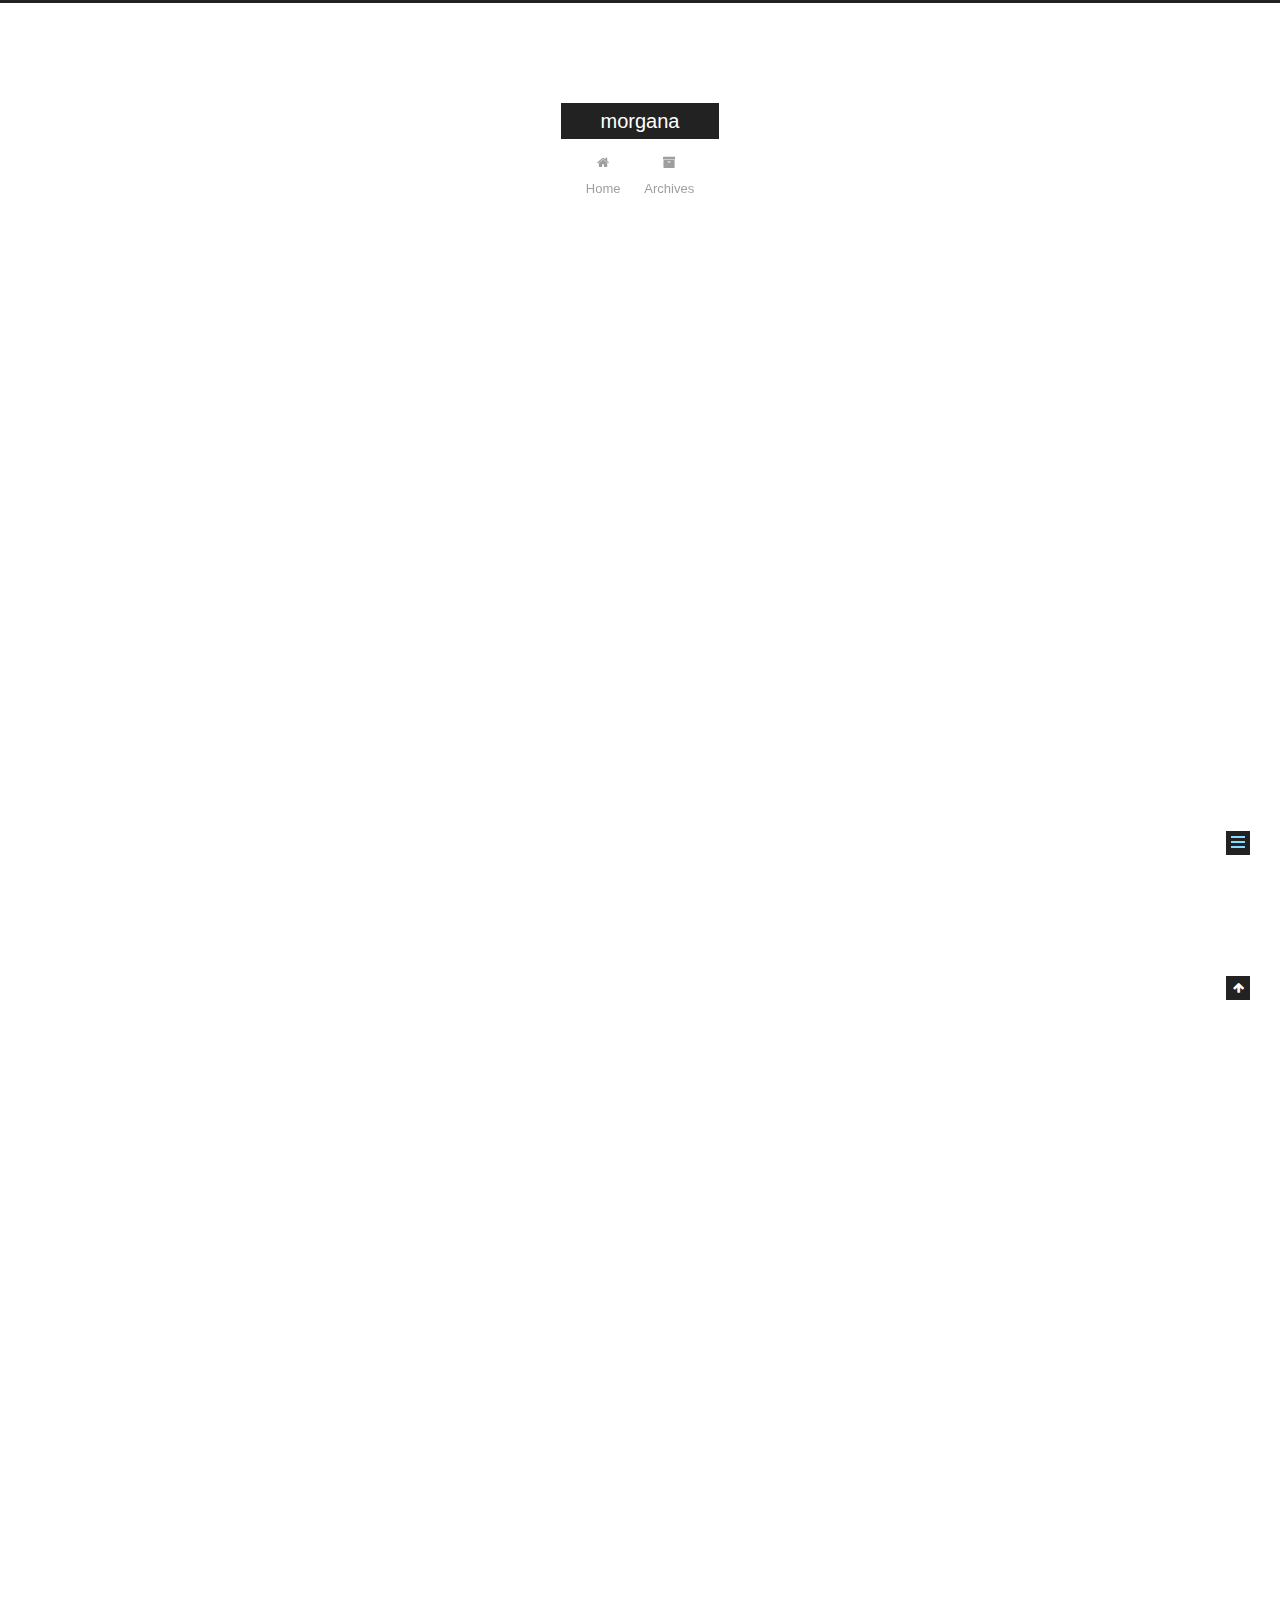
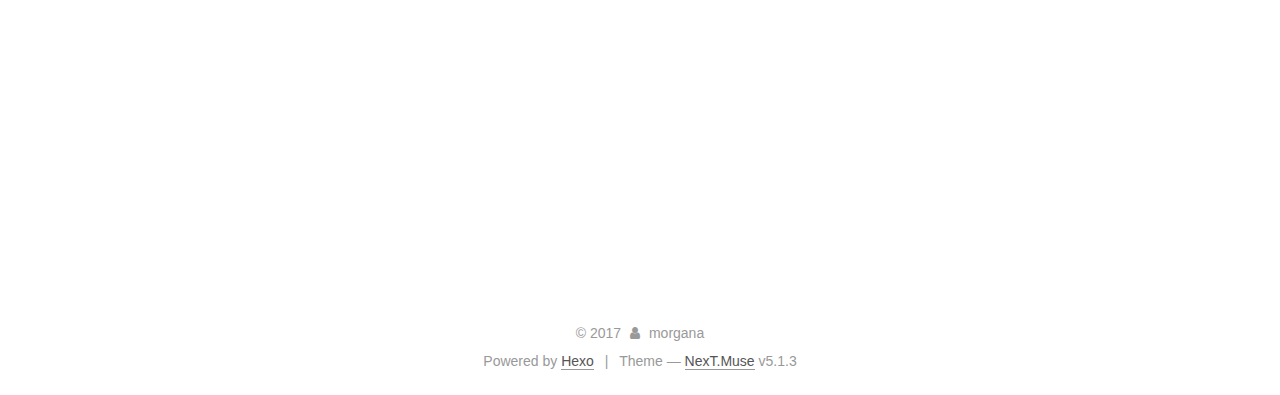
<file: 2017/12/09/字符编码/index.html>
<!DOCTYPE html>



  


<html class="theme-next muse use-motion" lang="">
<head>
  <meta charset="UTF-8"/>
<meta http-equiv="X-UA-Compatible" content="IE=edge" />
<meta name="viewport" content="width=device-width, initial-scale=1, maximum-scale=1"/>
<meta name="theme-color" content="#222">









<meta http-equiv="Cache-Control" content="no-transform" />
<meta http-equiv="Cache-Control" content="no-siteapp" />
















  
  
  <link href="/lib/fancybox/source/jquery.fancybox.css?v=2.1.5" rel="stylesheet" type="text/css" />







<link href="/lib/font-awesome/css/font-awesome.min.css?v=4.6.2" rel="stylesheet" type="text/css" />

<link href="/css/main.css?v=5.1.3" rel="stylesheet" type="text/css" />


  <link rel="apple-touch-icon" sizes="180x180" href="/images/apple-touch-icon-next.png?v=5.1.3">


  <link rel="icon" type="image/png" sizes="32x32" href="/images/favicon-32x32-next.png?v=5.1.3">


  <link rel="icon" type="image/png" sizes="16x16" href="/images/favicon-16x16-next.png?v=5.1.3">


  <link rel="mask-icon" href="/images/logo.svg?v=5.1.3" color="#222">





  <meta name="keywords" content="Hexo, NexT" />










<meta name="description" content="unicode encode 保存文件 –》硬盘utf8 二进制 —&amp;gt;decode读取文件—&amp;gt;内存unicode python3 默认文件编码是utf8 默认字符串编码是unicode1.程序执行前，程序代码先加载到内存中，所占的内存为unicode编码的二进制123456789101112">
<meta property="og:type" content="article">
<meta property="og:title" content="字符编码">
<meta property="og:url" content=":https://vipmorgana.github.io/2017/12/09/字符编码/index.html">
<meta property="og:site_name" content="morgana">
<meta property="og:description" content="unicode encode 保存文件 –》硬盘utf8 二进制 —&amp;gt;decode读取文件—&amp;gt;内存unicode python3 默认文件编码是utf8 默认字符串编码是unicode1.程序执行前，程序代码先加载到内存中，所占的内存为unicode编码的二进制123456789101112x=&apos;morgana&apos;程序执行时，临时申请的内存空间unicode编码的二进制y=&apos;morgan">
<meta property="og:updated_time" content="2017-12-09T16:00:55.000Z">
<meta name="twitter:card" content="summary">
<meta name="twitter:title" content="字符编码">
<meta name="twitter:description" content="unicode encode 保存文件 –》硬盘utf8 二进制 —&amp;gt;decode读取文件—&amp;gt;内存unicode python3 默认文件编码是utf8 默认字符串编码是unicode1.程序执行前，程序代码先加载到内存中，所占的内存为unicode编码的二进制123456789101112x=&apos;morgana&apos;程序执行时，临时申请的内存空间unicode编码的二进制y=&apos;morgan">



<script type="text/javascript" id="hexo.configurations">
  var NexT = window.NexT || {};
  var CONFIG = {
    root: '/',
    scheme: 'Muse',
    version: '5.1.3',
    sidebar: {"position":"left","display":"post","offset":12,"b2t":false,"scrollpercent":false,"onmobile":false},
    fancybox: true,
    tabs: true,
    motion: {"enable":true,"async":false,"transition":{"post_block":"fadeIn","post_header":"slideDownIn","post_body":"slideDownIn","coll_header":"slideLeftIn","sidebar":"slideUpIn"}},
    duoshuo: {
      userId: '0',
      author: 'Author'
    },
    algolia: {
      applicationID: '',
      apiKey: '',
      indexName: '',
      hits: {"per_page":10},
      labels: {"input_placeholder":"Search for Posts","hits_empty":"We didn't find any results for the search: ${query}","hits_stats":"${hits} results found in ${time} ms"}
    }
  };
</script>



  <link rel="canonical" href=":https://vipmorgana.github.io/2017/12/09/字符编码/"/>





  <title>字符编码 | morgana</title>
  








</head>

<body itemscope itemtype="http://schema.org/WebPage" lang="">

  
  
    
  

  <div class="container sidebar-position-left page-post-detail">
    <div class="headband"></div>

    <header id="header" class="header" itemscope itemtype="http://schema.org/WPHeader">
      <div class="header-inner"><div class="site-brand-wrapper">
  <div class="site-meta ">
    

    <div class="custom-logo-site-title">
      <a href="/"  class="brand" rel="start">
        <span class="logo-line-before"><i></i></span>
        <span class="site-title">morgana</span>
        <span class="logo-line-after"><i></i></span>
      </a>
    </div>
      
        <p class="site-subtitle"></p>
      
  </div>

  <div class="site-nav-toggle">
    <button>
      <span class="btn-bar"></span>
      <span class="btn-bar"></span>
      <span class="btn-bar"></span>
    </button>
  </div>
</div>

<nav class="site-nav">
  

  
    <ul id="menu" class="menu">
      
        
        <li class="menu-item menu-item-home">
          <a href="/" rel="section">
            
              <i class="menu-item-icon fa fa-fw fa-home"></i> <br />
            
            Home
          </a>
        </li>
      
        
        <li class="menu-item menu-item-archives">
          <a href="/archives/" rel="section">
            
              <i class="menu-item-icon fa fa-fw fa-archive"></i> <br />
            
            Archives
          </a>
        </li>
      

      
    </ul>
  

  
</nav>



 </div>
    </header>

    <main id="main" class="main">
      <div class="main-inner">
        <div class="content-wrap">
          <div id="content" class="content">
            

  <div id="posts" class="posts-expand">
    

  

  
  
  

  <article class="post post-type-normal" itemscope itemtype="http://schema.org/Article">
  
  
  
  <div class="post-block">
    <link itemprop="mainEntityOfPage" href=":https://vipmorgana.github.io/2017/12/09/字符编码/">

    <span hidden itemprop="author" itemscope itemtype="http://schema.org/Person">
      <meta itemprop="name" content="morgana">
      <meta itemprop="description" content="">
      <meta itemprop="image" content="/images/avatar.gif">
    </span>

    <span hidden itemprop="publisher" itemscope itemtype="http://schema.org/Organization">
      <meta itemprop="name" content="morgana">
    </span>

    
      <header class="post-header">

        
        
          <h1 class="post-title" itemprop="name headline">字符编码</h1>
        

        <div class="post-meta">
          <span class="post-time">
            
              <span class="post-meta-item-icon">
                <i class="fa fa-calendar-o"></i>
              </span>
              
                <span class="post-meta-item-text">Posted on</span>
              
              <time title="Post created" itemprop="dateCreated datePublished" datetime="2017-12-09T23:43:03+08:00">
                2017-12-09
              </time>
            

            

            
          </span>

          

          
            
          

          
          

          

          

          

        </div>
      </header>
    

    
    
    
    <div class="post-body" itemprop="articleBody">

      
      

      
        <p>unicode encode 保存文件 –》硬盘utf8 二进制 —&gt;decode读取文件—&gt;内存unicode</p>
<p>python3 默认文件编码是utf8 默认字符串编码是unicode<br>1.程序执行前，程序代码先加载到内存中，所占的内存为unicode编码的二进制<br><figure class="highlight python"><table><tr><td class="gutter"><pre><span class="line">1</span><br><span class="line">2</span><br><span class="line">3</span><br><span class="line">4</span><br><span class="line">5</span><br><span class="line">6</span><br><span class="line">7</span><br><span class="line">8</span><br><span class="line">9</span><br><span class="line">10</span><br><span class="line">11</span><br><span class="line">12</span><br></pre></td><td class="code"><pre><span class="line">x=<span class="string">'morgana'</span>程序执行时，临时申请的内存空间unicode编码的二进制</span><br><span class="line">y=<span class="string">'morgana'</span>.encode(<span class="string">'utf8'</span>) 程序执行时 临时申请的内存空间utf8编码的二进制</span><br><span class="line"> </span><br><span class="line">python2 默认ASCii码</span><br><span class="line">x=<span class="string">'盖'</span></span><br><span class="line">print(x)</span><br><span class="line"> </span><br><span class="line">y=<span class="string">'盖'</span>.encode(<span class="string">'utf-8'</span>) <span class="comment">#保存文件</span></span><br><span class="line">print(y)</span><br><span class="line">py2:unicode--&gt;encode(编码后)--&gt;bytes=str </span><br><span class="line">py3:unicode</span><br><span class="line">windows cmd 默认 gbk</span><br></pre></td></tr></table></figure>  </p>
<figure class="highlight python"><table><tr><td class="gutter"><pre><span class="line">1</span><br><span class="line">2</span><br><span class="line">3</span><br><span class="line">4</span><br><span class="line">5</span><br><span class="line">6</span><br></pre></td><td class="code"><pre><span class="line"> </span><br><span class="line">f.seek(<span class="number">3</span>) <span class="comment">#字节</span></span><br><span class="line">f.seek(<span class="number">3</span>,<span class="number">0</span>)<span class="comment">#0 按照文件开头 1代表文件当前位置 2文件末尾位置</span></span><br><span class="line">f.tell() <span class="comment">#告诉你当前光标的位置</span></span><br><span class="line">f.truncate() <span class="comment">#截断 后面的都不要 写操作</span></span><br><span class="line">f.readlines() <span class="comment">#读成一个列表</span></span><br></pre></td></tr></table></figure>  
<p>#1.依赖于索引 把大文件直接读到内存 不合理<br><figure class="highlight python"><table><tr><td class="gutter"><pre><span class="line">1</span><br><span class="line">2</span><br><span class="line">3</span><br></pre></td><td class="code"><pre><span class="line"> </span><br><span class="line"><span class="keyword">for</span> i <span class="keyword">in</span> range(len(l))</span><br><span class="line">  print(l[i])</span><br></pre></td></tr></table></figure>  </p>
<p>#2.不依赖于索引 优点读一行打印一行 文件大小没关系<br><figure class="highlight python"><table><tr><td class="gutter"><pre><span class="line">1</span><br><span class="line">2</span><br><span class="line">3</span><br><span class="line">4</span><br><span class="line">5</span><br><span class="line">6</span><br><span class="line">7</span><br><span class="line">8</span><br><span class="line">9</span><br><span class="line">10</span><br><span class="line">11</span><br></pre></td><td class="code"><pre><span class="line"> </span><br><span class="line"><span class="keyword">for</span> line <span class="keyword">in</span> f:</span><br><span class="line">   print(line,end=<span class="string">''</span>) </span><br><span class="line"> </span><br><span class="line"> </span><br><span class="line"><span class="keyword">for</span> line <span class="keyword">in</span> read_f:</span><br><span class="line">    <span class="keyword">if</span> <span class="string">'morgana'</span> <span class="keyword">in</span> line:</span><br><span class="line">       print(<span class="string">'ok'</span>)</span><br><span class="line">    <span class="keyword">else</span>:</span><br><span class="line">       write_f.write(line)  </span><br><span class="line"> </span><br></pre></td></tr></table></figure>  </p>
<p>#3.readline<br><figure class="highlight python"><table><tr><td class="gutter"><pre><span class="line">1</span><br><span class="line">2</span><br><span class="line">3</span><br><span class="line">4</span><br><span class="line">5</span><br><span class="line">6</span><br><span class="line">7</span><br><span class="line">8</span><br><span class="line">9</span><br><span class="line">10</span><br></pre></td><td class="code"><pre><span class="line"> </span><br><span class="line"><span class="function"><span class="keyword">def</span> <span class="title">readhotile</span><span class="params">(OLDFILE)</span>:</span></span><br><span class="line">    <span class="keyword">with</span> open(OLDFILE,<span class="string">'r'</span>,encoding=<span class="string">"utf-8"</span>) <span class="keyword">as</span> f :</span><br><span class="line">        dic1=&#123;&#125;</span><br><span class="line">        done=<span class="number">0</span></span><br><span class="line">        <span class="keyword">while</span> <span class="keyword">not</span> done:</span><br><span class="line">              line=f.readline()</span><br><span class="line">              <span class="keyword">else</span>:</span><br><span class="line">                    done =<span class="number">1</span></span><br><span class="line">                    </span><br></pre></td></tr></table></figure>    -</p>

      
    </div>
    
    
    

    

    

    

    <footer class="post-footer">
      

      
      
      

      

      
      
    </footer>
  </div>
  
  
  
  </article>



    <div class="post-spread">
      
    </div>
  </div>


          </div>
          


          

  



        </div>
        
          
  
  <div class="sidebar-toggle">
    <div class="sidebar-toggle-line-wrap">
      <span class="sidebar-toggle-line sidebar-toggle-line-first"></span>
      <span class="sidebar-toggle-line sidebar-toggle-line-middle"></span>
      <span class="sidebar-toggle-line sidebar-toggle-line-last"></span>
    </div>
  </div>

  <aside id="sidebar" class="sidebar">
    
    <div class="sidebar-inner">

      

      

      <section class="site-overview-wrap sidebar-panel sidebar-panel-active">
        <div class="site-overview">
          <div class="site-author motion-element" itemprop="author" itemscope itemtype="http://schema.org/Person">
            
              <p class="site-author-name" itemprop="name">morgana</p>
              <p class="site-description motion-element" itemprop="description"></p>
          </div>

          <nav class="site-state motion-element">

            
              <div class="site-state-item site-state-posts">
              
                <a href="/archives/">
              
                  <span class="site-state-item-count">1</span>
                  <span class="site-state-item-name">posts</span>
                </a>
              </div>
            

            

            

          </nav>

          

          <div class="links-of-author motion-element">
            
          </div>

          
          

          
          

          

        </div>
      </section>

      

      

    </div>
  </aside>


        
      </div>
    </main>

    <footer id="footer" class="footer">
      <div class="footer-inner">
        <div class="copyright">&copy; <span itemprop="copyrightYear">2017</span>
  <span class="with-love">
    <i class="fa fa-user"></i>
  </span>
  <span class="author" itemprop="copyrightHolder">morgana</span>

  
</div>


  <div class="powered-by">Powered by <a class="theme-link" target="_blank" href="https://hexo.io">Hexo</a></div>



  <span class="post-meta-divider">|</span>



  <div class="theme-info">Theme &mdash; <a class="theme-link" target="_blank" href="https://github.com/iissnan/hexo-theme-next">NexT.Muse</a> v5.1.3</div>




        







        
      </div>
    </footer>

    
      <div class="back-to-top">
        <i class="fa fa-arrow-up"></i>
        
      </div>
    

    

  </div>

  

<script type="text/javascript">
  if (Object.prototype.toString.call(window.Promise) !== '[object Function]') {
    window.Promise = null;
  }
</script>









  












  
  
    <script type="text/javascript" src="/lib/jquery/index.js?v=2.1.3"></script>
  

  
  
    <script type="text/javascript" src="/lib/fastclick/lib/fastclick.min.js?v=1.0.6"></script>
  

  
  
    <script type="text/javascript" src="/lib/jquery_lazyload/jquery.lazyload.js?v=1.9.7"></script>
  

  
  
    <script type="text/javascript" src="/lib/velocity/velocity.min.js?v=1.2.1"></script>
  

  
  
    <script type="text/javascript" src="/lib/velocity/velocity.ui.min.js?v=1.2.1"></script>
  

  
  
    <script type="text/javascript" src="/lib/fancybox/source/jquery.fancybox.pack.js?v=2.1.5"></script>
  


  


  <script type="text/javascript" src="/js/src/utils.js?v=5.1.3"></script>

  <script type="text/javascript" src="/js/src/motion.js?v=5.1.3"></script>



  
  

  
  <script type="text/javascript" src="/js/src/scrollspy.js?v=5.1.3"></script>
<script type="text/javascript" src="/js/src/post-details.js?v=5.1.3"></script>



  


  <script type="text/javascript" src="/js/src/bootstrap.js?v=5.1.3"></script>



  


  




	





  





  












  





  

  

  

  
  

  

  

  

</body>
</html>
</file>
<file: css/style.css>
body {
  width: 100%;
}
body:before,
body:after {
  content: "";
  display: table;
}
body:after {
  clear: both;
}
html,
body,
div,
span,
applet,
object,
iframe,
h1,
h2,
h3,
h4,
h5,
h6,
p,
blockquote,
pre,
a,
abbr,
acronym,
address,
big,
cite,
code,
del,
dfn,
em,
img,
ins,
kbd,
q,
s,
samp,
small,
strike,
strong,
sub,
sup,
tt,
var,
dl,
dt,
dd,
ol,
ul,
li,
fieldset,
form,
label,
legend,
table,
caption,
tbody,
tfoot,
thead,
tr,
th,
td {
  margin: 0;
  padding: 0;
  border: 0;
  outline: 0;
  font-weight: inherit;
  font-style: inherit;
  font-family: inherit;
  font-size: 100%;
  vertical-align: baseline;
}
body {
  line-height: 1;
  color: #000;
  background: #fff;
}
ol,
ul {
  list-style: none;
}
table {
  border-collapse: separate;
  border-spacing: 0;
  vertical-align: middle;
}
caption,
th,
td {
  text-align: left;
  font-weight: normal;
  vertical-align: middle;
}
a img {
  border: none;
}
input,
button {
  margin: 0;
  padding: 0;
}
input::-moz-focus-inner,
button::-moz-focus-inner {
  border: 0;
  padding: 0;
}
@font-face {
  font-family: FontAwesome;
  font-style: normal;
  font-weight: normal;
  src: url("fonts/fontawesome-webfont.eot?v=#4.0.3");
  src: url("fonts/fontawesome-webfont.eot?#iefix&v=#4.0.3") format("embedded-opentype"), url("fonts/fontawesome-webfont.woff?v=#4.0.3") format("woff"), url("fonts/fontawesome-webfont.ttf?v=#4.0.3") format("truetype"), url("fonts/fontawesome-webfont.svg#fontawesomeregular?v=#4.0.3") format("svg");
}
html,
body,
#container {
  height: 100%;
}
body {
  background: #eee;
  font: 14px "Helvetica Neue", Helvetica, Arial, sans-serif;
  -webkit-text-size-adjust: 100%;
}
.outer {
  max-width: 1220px;
  margin: 0 auto;
  padding: 0 20px;
}
.outer:before,
.outer:after {
  content: "";
  display: table;
}
.outer:after {
  clear: both;
}
.inner {
  display: inline;
  float: left;
  width: 98.33333333333333%;
  margin: 0 0.833333333333333%;
}
.left,
.alignleft {
  float: left;
}
.right,
.alignright {
  float: right;
}
.clear {
  clear: both;
}
#container {
  position: relative;
}
.mobile-nav-on {
  overflow: hidden;
}
#wrap {
  height: 100%;
  width: 100%;
  position: absolute;
  top: 0;
  left: 0;
  -webkit-transition: 0.2s ease-out;
  -moz-transition: 0.2s ease-out;
  -ms-transition: 0.2s ease-out;
  transition: 0.2s ease-out;
  z-index: 1;
  background: #eee;
}
.mobile-nav-on #wrap {
  left: 280px;
}
@media screen and (min-width: 768px) {
  #main {
    display: inline;
    float: left;
    width: 73.33333333333333%;
    margin: 0 0.833333333333333%;
  }
}
.article-date,
.article-category-link,
.archive-year,
.widget-title {
  text-decoration: none;
  text-transform: uppercase;
  letter-spacing: 2px;
  color: #999;
  margin-bottom: 1em;
  margin-left: 5px;
  line-height: 1em;
  text-shadow: 0 1px #fff;
  font-weight: bold;
}
.article-inner,
.archive-article-inner {
  background: #fff;
  -webkit-box-shadow: 1px 2px 3px #ddd;
  box-shadow: 1px 2px 3px #ddd;
  border: 1px solid #ddd;
  border-radius: 3px;
}
.article-entry h1,
.widget h1 {
  font-size: 2em;
}
.article-entry h2,
.widget h2 {
  font-size: 1.5em;
}
.article-entry h3,
.widget h3 {
  font-size: 1.3em;
}
.article-entry h4,
.widget h4 {
  font-size: 1.2em;
}
.article-entry h5,
.widget h5 {
  font-size: 1em;
}
.article-entry h6,
.widget h6 {
  font-size: 1em;
  color: #999;
}
.article-entry hr,
.widget hr {
  border: 1px dashed #ddd;
}
.article-entry strong,
.widget strong {
  font-weight: bold;
}
.article-entry em,
.widget em,
.article-entry cite,
.widget cite {
  font-style: italic;
}
.article-entry sup,
.widget sup,
.article-entry sub,
.widget sub {
  font-size: 0.75em;
  line-height: 0;
  position: relative;
  vertical-align: baseline;
}
.article-entry sup,
.widget sup {
  top: -0.5em;
}
.article-entry sub,
.widget sub {
  bottom: -0.2em;
}
.article-entry small,
.widget small {
  font-size: 0.85em;
}
.article-entry acronym,
.widget acronym,
.article-entry abbr,
.widget abbr {
  border-bottom: 1px dotted;
}
.article-entry ul,
.widget ul,
.article-entry ol,
.widget ol,
.article-entry dl,
.widget dl {
  margin: 0 20px;
  line-height: 1.6em;
}
.article-entry ul ul,
.widget ul ul,
.article-entry ol ul,
.widget ol ul,
.article-entry ul ol,
.widget ul ol,
.article-entry ol ol,
.widget ol ol {
  margin-top: 0;
  margin-bottom: 0;
}
.article-entry ul,
.widget ul {
  list-style: disc;
}
.article-entry ol,
.widget ol {
  list-style: decimal;
}
.article-entry dt,
.widget dt {
  font-weight: bold;
}
#header {
  height: 300px;
  position: relative;
  border-bottom: 1px solid #ddd;
}
#header:before,
#header:after {
  content: "";
  position: absolute;
  left: 0;
  right: 0;
  height: 40px;
}
#header:before {
  top: 0;
  background: -webkit-linear-gradient(rgba(0,0,0,0.2), transparent);
  background: -moz-linear-gradient(rgba(0,0,0,0.2), transparent);
  background: -ms-linear-gradient(rgba(0,0,0,0.2), transparent);
  background: linear-gradient(rgba(0,0,0,0.2), transparent);
}
#header:after {
  bottom: 0;
  background: -webkit-linear-gradient(transparent, rgba(0,0,0,0.2));
  background: -moz-linear-gradient(transparent, rgba(0,0,0,0.2));
  background: -ms-linear-gradient(transparent, rgba(0,0,0,0.2));
  background: linear-gradient(transparent, rgba(0,0,0,0.2));
}
#header-outer {
  height: 100%;
  position: relative;
}
#header-inner {
  position: relative;
  overflow: hidden;
}
#banner {
  position: absolute;
  top: 0;
  left: 0;
  width: 100%;
  height: 100%;
  background: url("images/banner.jpg") center #000;
  -webkit-background-size: cover;
  -moz-background-size: cover;
  background-size: cover;
  z-index: -1;
}
#header-title {
  text-align: center;
  height: 40px;
  position: absolute;
  top: 50%;
  left: 0;
  margin-top: -20px;
}
#logo,
#subtitle {
  text-decoration: none;
  color: #fff;
  font-weight: 300;
  text-shadow: 0 1px 4px rgba(0,0,0,0.3);
}
#logo {
  font-size: 40px;
  line-height: 40px;
  letter-spacing: 2px;
}
#subtitle {
  font-size: 16px;
  line-height: 16px;
  letter-spacing: 1px;
}
#subtitle-wrap {
  margin-top: 16px;
}
#main-nav {
  float: left;
  margin-left: -15px;
}
.nav-icon,
.main-nav-link {
  float: left;
  color: #fff;
  opacity: 0.6;
  text-decoration: none;
  text-shadow: 0 1px rgba(0,0,0,0.2);
  -webkit-transition: opacity 0.2s;
  -moz-transition: opacity 0.2s;
  -ms-transition: opacity 0.2s;
  transition: opacity 0.2s;
  display: block;
  padding: 20px 15px;
}
.nav-icon:hover,
.main-nav-link:hover {
  opacity: 1;
}
.nav-icon {
  font-family: FontAwesome;
  text-align: center;
  font-size: 14px;
  width: 14px;
  height: 14px;
  padding: 20px 15px;
  position: relative;
  cursor: pointer;
}
.main-nav-link {
  font-weight: 300;
  letter-spacing: 1px;
}
@media screen and (max-width: 479px) {
  .main-nav-link {
    display: none;
  }
}
#main-nav-toggle {
  display: none;
}
#main-nav-toggle:before {
  content: "\f0c9";
}
@media screen and (max-width: 479px) {
  #main-nav-toggle {
    display: block;
  }
}
#sub-nav {
  float: right;
  margin-right: -15px;
}
#nav-rss-link:before {
  content: "\f09e";
}
#nav-search-btn:before {
  content: "\f002";
}
#search-form-wrap {
  position: absolute;
  top: 15px;
  width: 150px;
  height: 30px;
  right: -150px;
  opacity: 0;
  -webkit-transition: 0.2s ease-out;
  -moz-transition: 0.2s ease-out;
  -ms-transition: 0.2s ease-out;
  transition: 0.2s ease-out;
}
#search-form-wrap.on {
  opacity: 1;
  right: 0;
}
@media screen and (max-width: 479px) {
  #search-form-wrap {
    width: 100%;
    right: -100%;
  }
}
.search-form {
  position: absolute;
  top: 0;
  left: 0;
  right: 0;
  background: #fff;
  padding: 5px 15px;
  border-radius: 15px;
  -webkit-box-shadow: 0 0 10px rgba(0,0,0,0.3);
  box-shadow: 0 0 10px rgba(0,0,0,0.3);
}
.search-form-input {
  border: none;
  background: none;
  color: #555;
  width: 100%;
  font: 13px "Helvetica Neue", Helvetica, Arial, sans-serif;
  outline: none;
}
.search-form-input::-webkit-search-results-decoration,
.search-form-input::-webkit-search-cancel-button {
  -webkit-appearance: none;
}
.search-form-submit {
  position: absolute;
  top: 50%;
  right: 10px;
  margin-top: -7px;
  font: 13px FontAwesome;
  border: none;
  background: none;
  color: #bbb;
  cursor: pointer;
}
.search-form-submit:hover,
.search-form-submit:focus {
  color: #777;
}
.article {
  margin: 50px 0;
}
.article-inner {
  overflow: hidden;
}
.article-meta:before,
.article-meta:after {
  content: "";
  display: table;
}
.article-meta:after {
  clear: both;
}
.article-date {
  float: left;
}
.article-category {
  float: left;
  line-height: 1em;
  color: #ccc;
  text-shadow: 0 1px #fff;
  margin-left: 8px;
}
.article-category:before {
  content: "\2022";
}
.article-category-link {
  margin: 0 12px 1em;
}
.article-header {
  padding: 20px 20px 0;
}
.article-title {
  text-decoration: none;
  font-size: 2em;
  font-weight: bold;
  color: #555;
  line-height: 1.1em;
  -webkit-transition: color 0.2s;
  -moz-transition: color 0.2s;
  -ms-transition: color 0.2s;
  transition: color 0.2s;
}
a.article-title:hover {
  color: #258fb8;
}
.article-entry {
  color: #555;
  padding: 0 20px;
}
.article-entry:before,
.article-entry:after {
  content: "";
  display: table;
}
.article-entry:after {
  clear: both;
}
.article-entry p,
.article-entry table {
  line-height: 1.6em;
  margin: 1.6em 0;
}
.article-entry h1,
.article-entry h2,
.article-entry h3,
.article-entry h4,
.article-entry h5,
.article-entry h6 {
  font-weight: bold;
}
.article-entry h1,
.article-entry h2,
.article-entry h3,
.article-entry h4,
.article-entry h5,
.article-entry h6 {
  line-height: 1.1em;
  margin: 1.1em 0;
}
.article-entry a {
  color: #258fb8;
  text-decoration: none;
}
.article-entry a:hover {
  text-decoration: underline;
}
.article-entry ul,
.article-entry ol,
.article-entry dl {
  margin-top: 1.6em;
  margin-bottom: 1.6em;
}
.article-entry img,
.article-entry video {
  max-width: 100%;
  height: auto;
  display: block;
  margin: auto;
}
.article-entry iframe {
  border: none;
}
.article-entry table {
  width: 100%;
  border-collapse: collapse;
  border-spacing: 0;
}
.article-entry th {
  font-weight: bold;
  border-bottom: 3px solid #ddd;
  padding-bottom: 0.5em;
}
.article-entry td {
  border-bottom: 1px solid #ddd;
  padding: 10px 0;
}
.article-entry blockquote {
  font-family: Georgia, "Times New Roman", serif;
  font-size: 1.4em;
  margin: 1.6em 20px;
  text-align: center;
}
.article-entry blockquote footer {
  font-size: 14px;
  margin: 1.6em 0;
  font-family: "Helvetica Neue", Helvetica, Arial, sans-serif;
}
.article-entry blockquote footer cite:before {
  content: "—";
  padding: 0 0.5em;
}
.article-entry .pullquote {
  text-align: left;
  width: 45%;
  margin: 0;
}
.article-entry .pullquote.left {
  margin-left: 0.5em;
  margin-right: 1em;
}
.article-entry .pullquote.right {
  margin-right: 0.5em;
  margin-left: 1em;
}
.article-entry .caption {
  color: #999;
  display: block;
  font-size: 0.9em;
  margin-top: 0.5em;
  position: relative;
  text-align: center;
}
.article-entry .video-container {
  position: relative;
  padding-top: 56.25%;
  height: 0;
  overflow: hidden;
}
.article-entry .video-container iframe,
.article-entry .video-container object,
.article-entry .video-container embed {
  position: absolute;
  top: 0;
  left: 0;
  width: 100%;
  height: 100%;
  margin-top: 0;
}
.article-more-link a {
  display: inline-block;
  line-height: 1em;
  padding: 6px 15px;
  border-radius: 15px;
  background: #eee;
  color: #999;
  text-shadow: 0 1px #fff;
  text-decoration: none;
}
.article-more-link a:hover {
  background: #258fb8;
  color: #fff;
  text-decoration: none;
  text-shadow: 0 1px #1e7293;
}
.article-footer {
  font-size: 0.85em;
  line-height: 1.6em;
  border-top: 1px solid #ddd;
  padding-top: 1.6em;
  margin: 0 20px 20px;
}
.article-footer:before,
.article-footer:after {
  content: "";
  display: table;
}
.article-footer:after {
  clear: both;
}
.article-footer a {
  color: #999;
  text-decoration: none;
}
.article-footer a:hover {
  color: #555;
}
.article-tag-list-item {
  float: left;
  margin-right: 10px;
}
.article-tag-list-link:before {
  content: "#";
}
.article-comment-link {
  float: right;
}
.article-comment-link:before {
  content: "\f075";
  font-family: FontAwesome;
  padding-right: 8px;
}
.article-share-link {
  cursor: pointer;
  float: right;
  margin-left: 20px;
}
.article-share-link:before {
  content: "\f064";
  font-family: FontAwesome;
  padding-right: 6px;
}
#article-nav {
  position: relative;
}
#article-nav:before,
#article-nav:after {
  content: "";
  display: table;
}
#article-nav:after {
  clear: both;
}
@media screen and (min-width: 768px) {
  #article-nav {
    margin: 50px 0;
  }
  #article-nav:before {
    width: 8px;
    height: 8px;
    position: absolute;
    top: 50%;
    left: 50%;
    margin-top: -4px;
    margin-left: -4px;
    content: "";
    border-radius: 50%;
    background: #ddd;
    -webkit-box-shadow: 0 1px 2px #fff;
    box-shadow: 0 1px 2px #fff;
  }
}
.article-nav-link-wrap {
  text-decoration: none;
  text-shadow: 0 1px #fff;
  color: #999;
  -webkit-box-sizing: border-box;
  -moz-box-sizing: border-box;
  box-sizing: border-box;
  margin-top: 50px;
  text-align: center;
  display: block;
}
.article-nav-link-wrap:hover {
  color: #555;
}
@media screen and (min-width: 768px) {
  .article-nav-link-wrap {
    width: 50%;
    margin-top: 0;
  }
}
@media screen and (min-width: 768px) {
  #article-nav-newer {
    float: left;
    text-align: right;
    padding-right: 20px;
  }
}
@media screen and (min-width: 768px) {
  #article-nav-older {
    float: right;
    text-align: left;
    padding-left: 20px;
  }
}
.article-nav-caption {
  text-transform: uppercase;
  letter-spacing: 2px;
  color: #ddd;
  line-height: 1em;
  font-weight: bold;
}
#article-nav-newer .article-nav-caption {
  margin-right: -2px;
}
.article-nav-title {
  font-size: 0.85em;
  line-height: 1.6em;
  margin-top: 0.5em;
}
.article-share-box {
  position: absolute;
  display: none;
  background: #fff;
  -webkit-box-shadow: 1px 2px 10px rgba(0,0,0,0.2);
  box-shadow: 1px 2px 10px rgba(0,0,0,0.2);
  border-radius: 3px;
  margin-left: -145px;
  overflow: hidden;
  z-index: 1;
}
.article-share-box.on {
  display: block;
}
.article-share-input {
  width: 100%;
  background: none;
  -webkit-box-sizing: border-box;
  -moz-box-sizing: border-box;
  box-sizing: border-box;
  font: 14px "Helvetica Neue", Helvetica, Arial, sans-serif;
  padding: 0 15px;
  color: #555;
  outline: none;
  border: 1px solid #ddd;
  border-radius: 3px 3px 0 0;
  height: 36px;
  line-height: 36px;
}
.article-share-links {
  background: #eee;
}
.article-share-links:before,
.article-share-links:after {
  content: "";
  display: table;
}
.article-share-links:after {
  clear: both;
}
.article-share-twitter,
.article-share-facebook,
.article-share-pinterest,
.article-share-google {
  width: 50px;
  height: 36px;
  display: block;
  float: left;
  position: relative;
  color: #999;
  text-shadow: 0 1px #fff;
}
.article-share-twitter:before,
.article-share-facebook:before,
.article-share-pinterest:before,
.article-share-google:before {
  font-size: 20px;
  font-family: FontAwesome;
  width: 20px;
  height: 20px;
  position: absolute;
  top: 50%;
  left: 50%;
  margin-top: -10px;
  margin-left: -10px;
  text-align: center;
}
.article-share-twitter:hover,
.article-share-facebook:hover,
.article-share-pinterest:hover,
.article-share-google:hover {
  color: #fff;
}
.article-share-twitter:before {
  content: "\f099";
}
.article-share-twitter:hover {
  background: #00aced;
  text-shadow: 0 1px #008abe;
}
.article-share-facebook:before {
  content: "\f09a";
}
.article-share-facebook:hover {
  background: #3b5998;
  text-shadow: 0 1px #2f477a;
}
.article-share-pinterest:before {
  content: "\f0d2";
}
.article-share-pinterest:hover {
  background: #cb2027;
  text-shadow: 0 1px #a21a1f;
}
.article-share-google:before {
  content: "\f0d5";
}
.article-share-google:hover {
  background: #dd4b39;
  text-shadow: 0 1px #be3221;
}
.article-gallery {
  background: #000;
  position: relative;
}
.article-gallery-photos {
  position: relative;
  overflow: hidden;
}
.article-gallery-img {
  display: none;
  max-width: 100%;
}
.article-gallery-img:first-child {
  display: block;
}
.article-gallery-img.loaded {
  position: absolute;
  display: block;
}
.article-gallery-img img {
  display: block;
  max-width: 100%;
  margin: 0 auto;
}
#comments {
  background: #fff;
  -webkit-box-shadow: 1px 2px 3px #ddd;
  box-shadow: 1px 2px 3px #ddd;
  padding: 20px;
  border: 1px solid #ddd;
  border-radius: 3px;
  margin: 50px 0;
}
#comments a {
  color: #258fb8;
}
.archives-wrap {
  margin: 50px 0;
}
.archives:before,
.archives:after {
  content: "";
  display: table;
}
.archives:after {
  clear: both;
}
.archive-year-wrap {
  margin-bottom: 1em;
}
.archives {
  -webkit-column-gap: 10px;
  -moz-column-gap: 10px;
  column-gap: 10px;
}
@media screen and (min-width: 480px) and (max-width: 767px) {
  .archives {
    -webkit-column-count: 2;
    -moz-column-count: 2;
    column-count: 2;
  }
}
@media screen and (min-width: 768px) {
  .archives {
    -webkit-column-count: 3;
    -moz-column-count: 3;
    column-count: 3;
  }
}
.archive-article {
  -webkit-column-break-inside: avoid;
  page-break-inside: avoid;
  overflow: hidden;
  break-inside: avoid-column;
}
.archive-article-inner {
  padding: 10px;
  margin-bottom: 15px;
}
.archive-article-title {
  text-decoration: none;
  font-weight: bold;
  color: #555;
  -webkit-transition: color 0.2s;
  -moz-transition: color 0.2s;
  -ms-transition: color 0.2s;
  transition: color 0.2s;
  line-height: 1.6em;
}
.archive-article-title:hover {
  color: #258fb8;
}
.archive-article-footer {
  margin-top: 1em;
}
.archive-article-date {
  color: #999;
  text-decoration: none;
  font-size: 0.85em;
  line-height: 1em;
  margin-bottom: 0.5em;
  display: block;
}
#page-nav {
  margin: 50px auto;
  background: #fff;
  -webkit-box-shadow: 1px 2px 3px #ddd;
  box-shadow: 1px 2px 3px #ddd;
  border: 1px solid #ddd;
  border-radius: 3px;
  text-align: center;
  color: #999;
  overflow: hidden;
}
#page-nav:before,
#page-nav:after {
  content: "";
  display: table;
}
#page-nav:after {
  clear: both;
}
#page-nav a,
#page-nav span {
  padding: 10px 20px;
  line-height: 1;
  height: 2ex;
}
#page-nav a {
  color: #999;
  text-decoration: none;
}
#page-nav a:hover {
  background: #999;
  color: #fff;
}
#page-nav .prev {
  float: left;
}
#page-nav .next {
  float: right;
}
#page-nav .page-number {
  display: inline-block;
}
@media screen and (max-width: 479px) {
  #page-nav .page-number {
    display: none;
  }
}
#page-nav .current {
  color: #555;
  font-weight: bold;
}
#page-nav .space {
  color: #ddd;
}
#footer {
  background: #262a30;
  padding: 50px 0;
  border-top: 1px solid #ddd;
  color: #999;
}
#footer a {
  color: #258fb8;
  text-decoration: none;
}
#footer a:hover {
  text-decoration: underline;
}
#footer-info {
  line-height: 1.6em;
  font-size: 0.85em;
}
.article-entry pre,
.article-entry .highlight {
  background: #2d2d2d;
  margin: 0 -20px;
  padding: 15px 20px;
  border-style: solid;
  border-color: #ddd;
  border-width: 1px 0;
  overflow: auto;
  color: #ccc;
  line-height: 22.400000000000002px;
}
.article-entry .highlight .gutter pre,
.article-entry .gist .gist-file .gist-data .line-numbers {
  color: #666;
  font-size: 0.85em;
}
.article-entry pre,
.article-entry code {
  font-family: "Source Code Pro", Consolas, Monaco, Menlo, Consolas, monospace;
}
.article-entry code {
  background: #eee;
  text-shadow: 0 1px #fff;
  padding: 0 0.3em;
}
.article-entry pre code {
  background: none;
  text-shadow: none;
  padding: 0;
}
.article-entry .highlight pre {
  border: none;
  margin: 0;
  padding: 0;
}
.article-entry .highlight table {
  margin: 0;
  width: auto;
}
.article-entry .highlight td {
  border: none;
  padding: 0;
}
.article-entry .highlight figcaption {
  font-size: 0.85em;
  color: #999;
  line-height: 1em;
  margin-bottom: 1em;
}
.article-entry .highlight figcaption:before,
.article-entry .highlight figcaption:after {
  content: "";
  display: table;
}
.article-entry .highlight figcaption:after {
  clear: both;
}
.article-entry .highlight figcaption a {
  float: right;
}
.article-entry .highlight .gutter pre {
  text-align: right;
  padding-right: 20px;
}
.article-entry .highlight .line {
  height: 22.400000000000002px;
}
.article-entry .highlight .line.marked {
  background: #515151;
}
.article-entry .gist {
  margin: 0 -20px;
  border-style: solid;
  border-color: #ddd;
  border-width: 1px 0;
  background: #2d2d2d;
  padding: 15px 20px 15px 0;
}
.article-entry .gist .gist-file {
  border: none;
  font-family: "Source Code Pro", Consolas, Monaco, Menlo, Consolas, monospace;
  margin: 0;
}
.article-entry .gist .gist-file .gist-data {
  background: none;
  border: none;
}
.article-entry .gist .gist-file .gist-data .line-numbers {
  background: none;
  border: none;
  padding: 0 20px 0 0;
}
.article-entry .gist .gist-file .gist-data .line-data {
  padding: 0 !important;
}
.article-entry .gist .gist-file .highlight {
  margin: 0;
  padding: 0;
  border: none;
}
.article-entry .gist .gist-file .gist-meta {
  background: #2d2d2d;
  color: #999;
  font: 0.85em "Helvetica Neue", Helvetica, Arial, sans-serif;
  text-shadow: 0 0;
  padding: 0;
  margin-top: 1em;
  margin-left: 20px;
}
.article-entry .gist .gist-file .gist-meta a {
  color: #258fb8;
  font-weight: normal;
}
.article-entry .gist .gist-file .gist-meta a:hover {
  text-decoration: underline;
}
pre .comment,
pre .title {
  color: #999;
}
pre .variable,
pre .attribute,
pre .tag,
pre .regexp,
pre .ruby .constant,
pre .xml .tag .title,
pre .xml .pi,
pre .xml .doctype,
pre .html .doctype,
pre .css .id,
pre .css .class,
pre .css .pseudo {
  color: #f2777a;
}
pre .number,
pre .preprocessor,
pre .built_in,
pre .literal,
pre .params,
pre .constant {
  color: #f99157;
}
pre .class,
pre .ruby .class .title,
pre .css .rules .attribute {
  color: #9c9;
}
pre .string,
pre .value,
pre .inheritance,
pre .header,
pre .ruby .symbol,
pre .xml .cdata {
  color: #9c9;
}
pre .css .hexcolor {
  color: #6cc;
}
pre .function,
pre .python .decorator,
pre .python .title,
pre .ruby .function .title,
pre .ruby .title .keyword,
pre .perl .sub,
pre .javascript .title,
pre .coffeescript .title {
  color: #69c;
}
pre .keyword,
pre .javascript .function {
  color: #c9c;
}
@media screen and (max-width: 479px) {
  #mobile-nav {
    position: absolute;
    top: 0;
    left: 0;
    width: 280px;
    height: 100%;
    background: #191919;
    border-right: 1px solid #fff;
  }
}
@media screen and (max-width: 479px) {
  .mobile-nav-link {
    display: block;
    color: #999;
    text-decoration: none;
    padding: 15px 20px;
    font-weight: bold;
  }
  .mobile-nav-link:hover {
    color: #fff;
  }
}
@media screen and (min-width: 768px) {
  #sidebar {
    display: inline;
    float: left;
    width: 23.333333333333332%;
    margin: 0 0.833333333333333%;
  }
}
.widget-wrap {
  margin: 50px 0;
}
.widget {
  color: #777;
  text-shadow: 0 1px #fff;
  background: #ddd;
  -webkit-box-shadow: 0 -1px 4px #ccc inset;
  box-shadow: 0 -1px 4px #ccc inset;
  border: 1px solid #ccc;
  padding: 15px;
  border-radius: 3px;
}
.widget a {
  color: #258fb8;
  text-decoration: none;
}
.widget a:hover {
  text-decoration: underline;
}
.widget ul ul,
.widget ol ul,
.widget dl ul,
.widget ul ol,
.widget ol ol,
.widget dl ol,
.widget ul dl,
.widget ol dl,
.widget dl dl {
  margin-left: 15px;
  list-style: disc;
}
.widget {
  line-height: 1.6em;
  word-wrap: break-word;
  font-size: 0.9em;
}
.widget ul,
.widget ol {
  list-style: none;
  margin: 0;
}
.widget ul ul,
.widget ol ul,
.widget ul ol,
.widget ol ol {
  margin: 0 20px;
}
.widget ul ul,
.widget ol ul {
  list-style: disc;
}
.widget ul ol,
.widget ol ol {
  list-style: decimal;
}
.category-list-count,
.tag-list-count,
.archive-list-count {
  padding-left: 5px;
  color: #999;
  font-size: 0.85em;
}
.category-list-count:before,
.tag-list-count:before,
.archive-list-count:before {
  content: "(";
}
.category-list-count:after,
.tag-list-count:after,
.archive-list-count:after {
  content: ")";
}
.tagcloud a {
  margin-right: 5px;
  display: inline-block;
}
</file>
<file: css/main.css>
/* normalize.css v3.0.2 | MIT License | git.io/normalize */
html {
  font-family: sans-serif; /* 1 */
  -ms-text-size-adjust: 100%; /* 2 */
  -webkit-text-size-adjust: 100%; /* 2 */
}
body {
  margin: 0;
}
article,
aside,
details,
figcaption,
figure,
footer,
header,
hgroup,
main,
menu,
nav,
section,
summary {
  display: block;
}
audio,
canvas,
progress,
video {
  display: inline-block; /* 1 */
  vertical-align: baseline; /* 2 */
}
audio:not([controls]) {
  display: none;
  height: 0;
}
[hidden],
template {
  display: none;
}
a {
  background-color: transparent;
}
a:active,
a:hover {
  outline: 0;
}
abbr[title] {
  border-bottom: 1px dotted;
}
b,
strong {
  font-weight: bold;
}
dfn {
  font-style: italic;
}
h1 {
  font-size: 2em;
  margin: 0.67em 0;
}
mark {
  background: #ff0;
  color: #000;
}
small {
  font-size: 80%;
}
sub,
sup {
  font-size: 75%;
  line-height: 0;
  position: relative;
  vertical-align: baseline;
}
sup {
  top: -0.5em;
}
sub {
  bottom: -0.25em;
}
img {
  border: 0;
}
svg:not(:root) {
  overflow: hidden;
}
figure {
  margin: 1em 40px;
}
hr {
  -moz-box-sizing: content-box;
  box-sizing: content-box;
  height: 0;
}
pre {
  overflow: auto;
}
code,
kbd,
pre,
samp {
  font-family: monospace, monospace;
  font-size: 1em;
}
button,
input,
optgroup,
select,
textarea {
  color: inherit; /* 1 */
  font: inherit; /* 2 */
  margin: 0; /* 3 */
}
button {
  overflow: visible;
}
button,
select {
  text-transform: none;
}
button,
html input[type="button"],
input[type="reset"],
input[type="submit"] {
  -webkit-appearance: button; /* 2 */
  cursor: pointer; /* 3 */
}
button[disabled],
html input[disabled] {
  cursor: default;
}
button::-moz-focus-inner,
input::-moz-focus-inner {
  border: 0;
  padding: 0;
}
input {
  line-height: normal;
}
input[type="checkbox"],
input[type="radio"] {
  box-sizing: border-box; /* 1 */
  padding: 0; /* 2 */
}
input[type="number"]::-webkit-inner-spin-button,
input[type="number"]::-webkit-outer-spin-button {
  height: auto;
}
input[type="search"] {
  -webkit-appearance: textfield; /* 1 */
  -moz-box-sizing: content-box;
  -webkit-box-sizing: content-box; /* 2 */
  box-sizing: content-box;
}
input[type="search"]::-webkit-search-cancel-button,
input[type="search"]::-webkit-search-decoration {
  -webkit-appearance: none;
}
fieldset {
  border: 1px solid #c0c0c0;
  margin: 0 2px;
  padding: 0.35em 0.625em 0.75em;
}
legend {
  border: 0; /* 1 */
  padding: 0; /* 2 */
}
textarea {
  overflow: auto;
}
optgroup {
  font-weight: bold;
}
table {
  border-collapse: collapse;
  border-spacing: 0;
}
td,
th {
  padding: 0;
}
::selection {
  background: #262a30;
  color: #fff;
}
body {
  position: relative;
  font-family: 'Lato', "PingFang SC", "Microsoft YaHei", sans-serif;
  font-size: 14px;
  line-height: 2;
  color: #555;
  background: #fff;
}
@media (max-width: 767px) {
  body {
    padding-right: 0 !important;
  }
}
@media (min-width: 768px) and (max-width: 991px) {
  body {
    padding-right: 0 !important;
  }
}
@media (min-width: 1600px) {
  body {
    font-size: 16px;
  }
}
h1,
h2,
h3,
h4,
h5,
h6 {
  margin: 0;
  padding: 0;
  font-weight: bold;
  line-height: 1.5;
  font-family: 'Lato', "PingFang SC", "Microsoft YaHei", sans-serif;
}
h2,
h3,
h4,
h5,
h6 {
  margin: 20px 0 15px;
}
h1 {
  font-size: 22px;
}
@media (max-width: 767px) {
  h1 {
    font-size: 18px;
  }
}
h2 {
  font-size: 20px;
}
@media (max-width: 767px) {
  h2 {
    font-size: 16px;
  }
}
h3 {
  font-size: 18px;
}
@media (max-width: 767px) {
  h3 {
    font-size: 14px;
  }
}
h4 {
  font-size: 16px;
}
@media (max-width: 767px) {
  h4 {
    font-size: 12px;
  }
}
h5 {
  font-size: 14px;
}
@media (max-width: 767px) {
  h5 {
    font-size: 10px;
  }
}
h6 {
  font-size: 12px;
}
@media (max-width: 767px) {
  h6 {
    font-size: 8px;
  }
}
p {
  margin: 0 0 20px 0;
}
a {
  color: #555;
  text-decoration: none;
  outline: none;
  border-bottom: 1px solid #999;
  word-wrap: break-word;
}
a:hover {
  color: #222;
  border-bottom-color: #222;
}
blockquote {
  margin: 0;
  padding: 0;
}
img {
  display: block;
  margin: auto;
  max-width: 100%;
  height: auto;
}
hr {
  margin: 40px 0;
  height: 3px;
  border: none;
  background-color: #ddd;
  background-image: repeating-linear-gradient(-45deg, #fff, #fff 4px, transparent 4px, transparent 8px);
}
blockquote {
  padding: 0 15px;
  color: #666;
  border-left: 4px solid #ddd;
}
blockquote cite::before {
  content: "-";
  padding: 0 5px;
}
dt {
  font-weight: 700;
}
dd {
  margin: 0;
  padding: 0;
}
kbd {
  border: 1px solid #ccc;
  border-radius: 0.2em;
  box-shadow: 0.1em 0.1em 0.2em rgba(0,0,0,0.1);
  background-color: #f9f9f9;
  font-family: inherit;
  background-image: -webkit-linear-gradient(top, #eee, #fff, #eee);
  padding: 0.1em 0.3em;
  white-space: nowrap;
}
.text-left {
  text-align: left;
}
.text-center {
  text-align: center;
}
.text-right {
  text-align: right;
}
.text-justify {
  text-align: justify;
}
.text-nowrap {
  white-space: nowrap;
}
.text-lowercase {
  text-transform: lowercase;
}
.text-uppercase {
  text-transform: uppercase;
}
.text-capitalize {
  text-transform: capitalize;
}
.center-block {
  display: block;
  margin-left: auto;
  margin-right: auto;
}
.clearfix:before,
.clearfix:after {
  content: " ";
  display: table;
}
.clearfix:after {
  clear: both;
}
.pullquote {
  width: 45%;
}
.pullquote.left {
  float: left;
  margin-left: 5px;
  margin-right: 10px;
}
.pullquote.right {
  float: right;
  margin-left: 10px;
  margin-right: 5px;
}
.affix.affix.affix {
  position: fixed;
}
.translation {
  margin-top: -20px;
  font-size: 14px;
  color: #999;
}
.scrollbar-measure {
  width: 100px;
  height: 100px;
  overflow: scroll;
  position: absolute;
  top: -9999px;
}
.use-motion .motion-element {
  opacity: 0;
}
table {
  margin: 20px 0;
  width: 100%;
  border-collapse: collapse;
  border-spacing: 0;
  border: 1px solid #ddd;
  font-size: 14px;
  table-layout: fixed;
  word-wrap: break-all;
}
table>tbody>tr:nth-of-type(odd) {
  background-color: #f9f9f9;
}
table>tbody>tr:hover {
  background-color: #f5f5f5;
}
caption,
th,
td {
  padding: 8px;
  text-align: left;
  vertical-align: middle;
  font-weight: normal;
}
th,
td {
  border-bottom: 3px solid #ddd;
  border-right: 1px solid #eee;
}
th {
  padding-bottom: 10px;
  font-weight: 700;
}
td {
  border-bottom-width: 1px;
}
html,
body {
  height: 100%;
}
.container {
  position: relative;
  min-height: 100%;
}
.header-inner {
  margin: 0 auto;
  padding: 100px 0 70px;
  width: 700px;
}
@media (min-width: 1600px) {
  .container .header-inner {
    width: 900px;
  }
}
.main {
  padding-bottom: 150px;
}
.main-inner {
  margin: 0 auto;
  width: 700px;
}
@media (min-width: 1600px) {
  .container .main-inner {
    width: 900px;
  }
}
.footer {
  position: absolute;
  left: 0;
  bottom: 0;
  width: 100%;
  min-height: 50px;
}
.footer-inner {
  box-sizing: border-box;
  margin: 20px auto;
  width: 700px;
}
@media (min-width: 1600px) {
  .container .footer-inner {
    width: 900px;
  }
}
pre,
.highlight {
  overflow: auto;
  margin: 20px 0;
  padding: 0;
  font-size: 13px;
  color: #4d4d4c;
  background: #f7f7f7;
  line-height: 1.6;
}
pre,
code {
  font-family: consolas, Menlo, "PingFang SC", "Microsoft YaHei", monospace;
}
code {
  padding: 2px 4px;
  word-wrap: break-word;
  color: #555;
  background: #eee;
  border-radius: 3px;
  font-size: 13px;
}
pre {
  padding: 10px;
}
pre code {
  padding: 0;
  color: #4d4d4c;
  background: none;
  text-shadow: none;
}
.highlight {
  border-radius: 1px;
}
.highlight pre {
  border: none;
  margin: 0;
  padding: 10px 0;
}
.highlight table {
  margin: 0;
  width: auto;
  border: none;
}
.highlight td {
  border: none;
  padding: 0;
}
.highlight figcaption {
  font-size: 1em;
  color: #4d4d4c;
  line-height: 1em;
  margin-bottom: 1em;
}
.highlight figcaption:before,
.highlight figcaption:after {
  content: " ";
  display: table;
}
.highlight figcaption:after {
  clear: both;
}
.highlight figcaption a {
  float: right;
  color: #4d4d4c;
}
.highlight figcaption a:hover {
  border-bottom-color: #4d4d4c;
}
.highlight .gutter pre {
  padding-left: 10px;
  padding-right: 10px;
  color: #869194;
  text-align: right;
  background-color: #eff2f3;
}
.highlight .code pre {
  width: 100%;
  padding-left: 10px;
  padding-right: 10px;
  background-color: #f7f7f7;
}
.highlight .line {
  height: 20px;
}
.gutter {
  -webkit-user-select: none;
  -moz-user-select: none;
  -ms-user-select: none;
  user-select: none;
}
.gist table {
  width: auto;
}
.gist table td {
  border: none;
}
pre .deletion {
  background: #fdd;
}
pre .addition {
  background: #dfd;
}
pre .meta {
  color: #8959a8;
}
pre .comment {
  color: #8e908c;
}
pre .variable,
pre .attribute,
pre .tag,
pre .regexp,
pre .ruby .constant,
pre .xml .tag .title,
pre .xml .pi,
pre .xml .doctype,
pre .html .doctype,
pre .css .id,
pre .css .class,
pre .css .pseudo {
  color: #c82829;
}
pre .number,
pre .preprocessor,
pre .built_in,
pre .literal,
pre .params,
pre .constant,
pre .command {
  color: #f5871f;
}
pre .ruby .class .title,
pre .css .rules .attribute,
pre .string,
pre .value,
pre .inheritance,
pre .header,
pre .ruby .symbol,
pre .xml .cdata,
pre .special,
pre .number,
pre .formula {
  color: #718c00;
}
pre .title,
pre .css .hexcolor {
  color: #3e999f;
}
pre .function,
pre .python .decorator,
pre .python .title,
pre .ruby .function .title,
pre .ruby .title .keyword,
pre .perl .sub,
pre .javascript .title,
pre .coffeescript .title {
  color: #4271ae;
}
pre .keyword,
pre .javascript .function {
  color: #8959a8;
}
.full-image.full-image.full-image {
  border: none;
  max-width: 100%;
  width: auto;
  margin: 20px auto;
}
@media (min-width: 992px) {
  .full-image.full-image.full-image {
    max-width: none;
    width: 110%;
    margin: 25px -5%;
  }
}
.blockquote-center,
.page-home .post-type-quote blockquote,
.page-post-detail .post-type-quote blockquote {
  position: relative;
  margin: 40px 0;
  padding: 0;
  border-left: none;
  text-align: center;
}
.blockquote-center::before,
.page-home .post-type-quote blockquote::before,
.page-post-detail .post-type-quote blockquote::before,
.blockquote-center::after,
.page-home .post-type-quote blockquote::after,
.page-post-detail .post-type-quote blockquote::after {
  position: absolute;
  content: ' ';
  display: block;
  width: 100%;
  height: 24px;
  opacity: 0.2;
  background-repeat: no-repeat;
  background-position: 0 -6px;
  background-size: 22px 22px;
}
.blockquote-center::before,
.page-home .post-type-quote blockquote::before,
.page-post-detail .post-type-quote blockquote::before {
  top: -20px;
  background-image: url("../images/quote-l.svg");
  border-top: 1px solid #ccc;
}
.blockquote-center::after,
.page-home .post-type-quote blockquote::after,
.page-post-detail .post-type-quote blockquote::after {
  bottom: -20px;
  background-image: url("../images/quote-r.svg");
  border-bottom: 1px solid #ccc;
  background-position: 100% 8px;
}
.blockquote-center p,
.page-home .post-type-quote blockquote p,
.page-post-detail .post-type-quote blockquote p,
.blockquote-center div,
.page-home .post-type-quote blockquote div,
.page-post-detail .post-type-quote blockquote div {
  text-align: center;
}
.post .post-body .group-picture img {
  box-sizing: border-box;
  padding: 0 3px;
  border: none;
}
.post .group-picture-row {
  overflow: hidden;
  margin-top: 6px;
}
.post .group-picture-row:first-child {
  margin-top: 0;
}
.post .group-picture-column {
  float: left;
}
.page-post-detail .post-body .group-picture-column {
  float: none;
  margin-top: 10px;
  width: auto !important;
}
.page-post-detail .post-body .group-picture-column img {
  margin: 0 auto;
}
.page-archive .group-picture-container {
  overflow: hidden;
}
.page-archive .group-picture-row {
  float: left;
}
.page-archive .group-picture-row:first-child {
  margin-top: 6px;
}
.page-archive .group-picture-column {
  max-width: 150px;
  max-height: 150px;
}
.post-body .note {
  position: relative;
  padding: 15px;
  margin-bottom: 20px;
  border: 1px solid #eee;
  border-left-width: 5px;
  border-radius: 3px;
}
.post-body .note h2,
.post-body .note h3,
.post-body .note h4,
.post-body .note h5,
.post-body .note h6 {
  margin-top: 0;
  margin-bottom: 0;
  border-bottom: initial;
  padding-top: 0 !important;
}
.post-body .note p:first-child,
.post-body .note ul:first-child,
.post-body .note ol:first-child,
.post-body .note table:first-child,
.post-body .note pre:first-child,
.post-body .note blockquote:first-child {
  margin-top: 0;
}
.post-body .note p:last-child,
.post-body .note ul:last-child,
.post-body .note ol:last-child,
.post-body .note table:last-child,
.post-body .note pre:last-child,
.post-body .note blockquote:last-child {
  margin-bottom: 0;
}
.post-body .note.default {
  border-left-color: #777;
}
.post-body .note.default h2,
.post-body .note.default h3,
.post-body .note.default h4,
.post-body .note.default h5,
.post-body .note.default h6 {
  color: #777;
}
.post-body .note.primary {
  border-left-color: #6f42c1;
}
.post-body .note.primary h2,
.post-body .note.primary h3,
.post-body .note.primary h4,
.post-body .note.primary h5,
.post-body .note.primary h6 {
  color: #6f42c1;
}
.post-body .note.info {
  border-left-color: #428bca;
}
.post-body .note.info h2,
.post-body .note.info h3,
.post-body .note.info h4,
.post-body .note.info h5,
.post-body .note.info h6 {
  color: #428bca;
}
.post-body .note.success {
  border-left-color: #5cb85c;
}
.post-body .note.success h2,
.post-body .note.success h3,
.post-body .note.success h4,
.post-body .note.success h5,
.post-body .note.success h6 {
  color: #5cb85c;
}
.post-body .note.warning {
  border-left-color: #f0ad4e;
}
.post-body .note.warning h2,
.post-body .note.warning h3,
.post-body .note.warning h4,
.post-body .note.warning h5,
.post-body .note.warning h6 {
  color: #f0ad4e;
}
.post-body .note.danger {
  border-left-color: #d9534f;
}
.post-body .note.danger h2,
.post-body .note.danger h3,
.post-body .note.danger h4,
.post-body .note.danger h5,
.post-body .note.danger h6 {
  color: #d9534f;
}
.post-body .label {
  display: inline;
  padding: 0 2px;
  white-space: nowrap;
}
.post-body .label.default {
  background-color: #f0f0f0;
}
.post-body .label.primary {
  background-color: #efe6f7;
}
.post-body .label.info {
  background-color: #e5f2f8;
}
.post-body .label.success {
  background-color: #e7f4e9;
}
.post-body .label.warning {
  background-color: #fcf6e1;
}
.post-body .label.danger {
  background-color: #fae8eb;
}
.post-body .tabs {
  position: relative;
  display: block;
  margin-bottom: 20px;
  padding-top: 10px;
}
.post-body .tabs ul.nav-tabs {
  margin: 0;
  padding: 0;
  display: flex;
  margin-bottom: -1px;
}
@media (max-width: 413px) {
  .post-body .tabs ul.nav-tabs {
    display: block;
    margin-bottom: 5px;
  }
}
.post-body .tabs ul.nav-tabs li.tab {
  list-style-type: none !important;
  margin: 0 0.25em 0 0;
  border-top: 3px solid transparent;
  border-left: 1px solid transparent;
  border-right: 1px solid transparent;
}
@media (max-width: 413px) {
  .post-body .tabs ul.nav-tabs li.tab {
    margin: initial;
    border-top: 1px solid transparent;
    border-left: 3px solid transparent;
    border-right: 1px solid transparent;
    border-bottom: 1px solid transparent;
  }
}
.post-body .tabs ul.nav-tabs li.tab a {
  outline: 0;
  border-bottom: initial;
  display: block;
  line-height: 1.8em;
  padding: 0.25em 0.75em;
  transition-duration: 0.2s;
  transition-timing-function: ease-out;
  transition-delay: 0s;
}
.post-body .tabs ul.nav-tabs li.tab a i {
  width: 1.285714285714286em;
}
.post-body .tabs ul.nav-tabs li.tab.active {
  border-top: 3px solid #fc6423;
  border-left: 1px solid #ddd;
  border-right: 1px solid #ddd;
  background-color: #fff;
}
@media (max-width: 413px) {
  .post-body .tabs ul.nav-tabs li.tab.active {
    border-top: 1px solid #ddd;
    border-left: 3px solid #fc6423;
    border-right: 1px solid #ddd;
    border-bottom: 1px solid #ddd;
  }
}
.post-body .tabs ul.nav-tabs li.tab.active a {
  cursor: default;
  color: #555;
}
.post-body .tabs .tab-content {
  background-color: #fff;
}
.post-body .tabs .tab-content .tab-pane {
  border: 1px solid #ddd;
  padding: 20px 20px 0 20px;
}
.post-body .tabs .tab-content .tab-pane:not(.active) {
  display: none !important;
}
.post-body .tabs .tab-content .tab-pane.active {
  display: block !important;
}
.btn {
  display: inline-block;
  padding: 0 20px;
  font-size: 14px;
  color: #fff;
  background: #222;
  border: 2px solid #222;
  text-decoration: none;
  border-radius: 0;
  transition-property: background-color;
  transition-duration: 0.2s;
  transition-timing-function: ease-in-out;
  transition-delay: 0s;
  line-height: 2;
}
.btn:hover {
  border-color: #222;
  color: #222;
  background: #fff;
}
.btn +.btn {
  margin: 0 0 8px 8px;
}
.btn .fa-fw {
  width: 1.285714285714286em;
  text-align: left;
}
.btn-bar {
  display: block;
  width: 22px;
  height: 2px;
  background: #555;
  border-radius: 1px;
}
.btn-bar+.btn-bar {
  margin-top: 4px;
}
.pagination {
  margin: 120px 0 40px;
  text-align: center;
  border-top: 1px solid #eee;
}
.page-number-basic,
.pagination .prev,
.pagination .next,
.pagination .page-number,
.pagination .space {
  display: inline-block;
  position: relative;
  top: -1px;
  margin: 0 10px;
  padding: 0 11px;
}
@media (max-width: 767px) {
  .page-number-basic,
  .pagination .prev,
  .pagination .next,
  .pagination .page-number,
  .pagination .space {
    margin: 0 5px;
  }
}
.pagination .prev,
.pagination .next,
.pagination .page-number {
  border-bottom: 0;
  border-top: 1px solid #eee;
  transition-property: border-color;
  transition-duration: 0.2s;
  transition-timing-function: ease-in-out;
  transition-delay: 0s;
}
.pagination .prev:hover,
.pagination .next:hover,
.pagination .page-number:hover {
  border-top-color: #222;
}
.pagination .space {
  padding: 0;
  margin: 0;
}
.pagination .prev {
  margin-left: 0;
}
.pagination .next {
  margin-right: 0;
}
.pagination .page-number.current {
  color: #fff;
  background: #ccc;
  border-top-color: #ccc;
}
@media (max-width: 767px) {
  .pagination {
    border-top: none;
  }
  .pagination .prev,
  .pagination .next,
  .pagination .page-number {
    margin-bottom: 10px;
    border-top: 0;
    border-bottom: 1px solid #eee;
    padding: 0 10px;
  }
  .pagination .prev:hover,
  .pagination .next:hover,
  .pagination .page-number:hover {
    border-bottom-color: #222;
  }
}
.comments {
  margin: 60px 20px 0;
}
.tag-cloud {
  text-align: center;
}
.tag-cloud a {
  display: inline-block;
  margin: 10px;
}
.back-to-top {
  box-sizing: border-box;
  position: fixed;
  bottom: -100px;
  right: 30px;
  z-index: 1050;
  padding: 0 6px;
  width: 24px;
  background: #222;
  font-size: 12px;
  opacity: 1;
  color: #fff;
  cursor: pointer;
  text-align: center;
  -webkit-transform: translateZ(0);
  transition-property: bottom;
  transition-duration: 0.2s;
  transition-timing-function: ease-in-out;
  transition-delay: 0s;
}
@media (min-width: 768px) and (max-width: 991px) {
  .back-to-top {
    display: none !important;
  }
}
@media (max-width: 767px) {
  .back-to-top {
    display: none !important;
  }
}
.back-to-top.back-to-top-on {
  bottom: 19px;
}
.header {
  background: transparent;
}
.header-inner {
  position: relative;
}
.headband {
  height: 3px;
  background: #222;
}
.site-meta {
  margin: 0;
  text-align: center;
}
@media (max-width: 767px) {
  .site-meta {
    text-align: center;
  }
}
.brand {
  position: relative;
  display: inline-block;
  padding: 0 40px;
  color: #fff;
  background: #222;
  border-bottom: none;
}
.brand:hover {
  color: #fff;
}
.logo {
  display: inline-block;
  margin-right: 5px;
  line-height: 36px;
  vertical-align: top;
}
.site-title {
  display: inline-block;
  vertical-align: top;
  line-height: 36px;
  font-size: 20px;
  font-weight: normal;
  font-family: 'Lato', "PingFang SC", "Microsoft YaHei", sans-serif;
}
.site-subtitle {
  margin-top: 10px;
  font-size: 13px;
  color: #999;
}
.use-motion .brand {
  opacity: 0;
}
.use-motion .logo,
.use-motion .site-title,
.use-motion .site-subtitle {
  opacity: 0;
  position: relative;
  top: -10px;
}
.site-nav-toggle {
  display: none;
  position: absolute;
  top: 10px;
  left: 10px;
}
@media (max-width: 767px) {
  .site-nav-toggle {
    display: block;
  }
}
.site-nav-toggle button {
  margin-top: 2px;
  padding: 9px 10px;
  background: transparent;
  border: none;
}
@media (max-width: 767px) {
  .site-nav {
    display: none;
    margin: 0 -10px;
    padding: 0 10px;
    clear: both;
    border-top: 1px solid #ddd;
  }
}
@media (min-width: 768px) and (max-width: 991px) {
  .site-nav {
    display: block !important;
  }
}
@media (min-width: 992px) {
  .site-nav {
    display: block !important;
  }
}
.menu {
  margin-top: 20px;
  padding-left: 0;
  text-align: center;
}
.menu .menu-item {
  display: inline-block;
  margin: 0 10px;
  list-style: none;
}
@media screen and (max-width: 767px) {
  .menu .menu-item {
    margin-top: 10px;
  }
}
.menu .menu-item a {
  display: block;
  font-size: 13px;
  line-height: inherit;
  border-bottom: 1px solid transparent;
  transition-property: border-color;
  transition-duration: 0.2s;
  transition-timing-function: ease-in-out;
  transition-delay: 0s;
}
.menu .menu-item a:hover {
  border-bottom-color: #222;
}
.menu .menu-item .fa {
  margin-right: 5px;
}
.use-motion .menu-item {
  opacity: 0;
}
.post-body {
  font-family: 'Lato', "PingFang SC", "Microsoft YaHei", sans-serif;
}
@media (max-width: 767px) {
  .post-body {
    word-break: break-word;
  }
}
.post-body .fancybox img {
  display: block !important;
  margin: 0 auto;
  cursor: pointer;
  cursor: zoom-in;
  cursor: -webkit-zoom-in;
}
.post-body .image-caption,
.post-body .figure .caption {
  margin: -20px auto 15px;
  text-align: center;
  font-size: 14px;
  color: #999;
  font-weight: bold;
  line-height: 1;
}
.post-sticky-flag {
  display: inline-block;
  font-size: 16px;
  -ms-transform: rotate(30deg);
  -webkit-transform: rotate(30deg);
  -moz-transform: rotate(30deg);
  -ms-transform: rotate(30deg);
  -o-transform: rotate(30deg);
  transform: rotate(30deg);
}
.use-motion .post-block,
.use-motion .pagination,
.use-motion .comments {
  opacity: 0;
}
.use-motion .post-header {
  opacity: 0;
}
.use-motion .post-body {
  opacity: 0;
}
.use-motion .collection-title {
  opacity: 0;
}
.posts-expand {
  padding-top: 40px;
}
@media (max-width: 767px) {
  .posts-expand {
    margin: 0 20px;
  }
  .post-body pre .gutter pre {
    padding-right: 10px;
  }
  .post-body .highlight {
    margin-left: 0px;
    margin-right: 0px;
    padding: 0;
  }
  .post-body .highlight .gutter pre {
    padding-right: 10px;
  }
}
@media (min-width: 992px) {
  .posts-expand .post-body {
    text-align: justify;
  }
}
.posts-expand .post-body h2,
.posts-expand .post-body h3,
.posts-expand .post-body h4,
.posts-expand .post-body h5,
.posts-expand .post-body h6 {
  padding-top: 10px;
}
.posts-expand .post-body h2 .header-anchor,
.posts-expand .post-body h3 .header-anchor,
.posts-expand .post-body h4 .header-anchor,
.posts-expand .post-body h5 .header-anchor,
.posts-expand .post-body h6 .header-anchor {
  float: right;
  margin-left: 10px;
  color: #ccc;
  border-bottom-style: none;
  visibility: hidden;
}
.posts-expand .post-body h2 .header-anchor:hover,
.posts-expand .post-body h3 .header-anchor:hover,
.posts-expand .post-body h4 .header-anchor:hover,
.posts-expand .post-body h5 .header-anchor:hover,
.posts-expand .post-body h6 .header-anchor:hover {
  color: inherit;
}
.posts-expand .post-body h2:hover .header-anchor,
.posts-expand .post-body h3:hover .header-anchor,
.posts-expand .post-body h4:hover .header-anchor,
.posts-expand .post-body h5:hover .header-anchor,
.posts-expand .post-body h6:hover .header-anchor {
  visibility: visible;
}
.posts-expand .post-body ul li {
  list-style: circle;
}
.posts-expand .post-body img {
  box-sizing: border-box;
  margin: auto;
  padding: 3px;
  border: 1px solid #ddd;
}
.posts-expand .post-body .fancybox img {
  margin: 0 auto 25px;
}
@media (max-width: 767px) {
  .posts-collapse {
    margin: 0 20px;
  }
  .posts-collapse .post-title,
  .posts-collapse .post-meta {
    display: block;
    width: auto;
    text-align: left;
  }
}
.posts-collapse {
  position: relative;
  z-index: 1010;
  margin-left: 55px;
}
.posts-collapse::after {
  content: " ";
  position: absolute;
  top: 20px;
  left: 0;
  margin-left: -2px;
  width: 4px;
  height: 100%;
  background: #f5f5f5;
  z-index: -1;
}
@media (max-width: 767px) {
  .posts-collapse {
    margin: 0 20px;
  }
}
.posts-collapse .collection-title {
  position: relative;
  margin: 60px 0;
}
.posts-collapse .collection-title h1,
.posts-collapse .collection-title h2 {
  margin-left: 20px;
}
.posts-collapse .collection-title small {
  color: #bbb;
  margin-left: 5px;
}
.posts-collapse .collection-title::before {
  content: " ";
  position: absolute;
  left: 0;
  top: 50%;
  margin-left: -4px;
  margin-top: -4px;
  width: 8px;
  height: 8px;
  background: #bbb;
  border-radius: 50%;
}
.posts-collapse .post {
  margin: 30px 0;
}
.posts-collapse .post-header {
  position: relative;
  transition-duration: 0.2s;
  transition-timing-function: ease-in-out;
  transition-delay: 0s;
  transition-property: border;
  border-bottom: 1px dashed #ccc;
}
.posts-collapse .post-header::before {
  content: " ";
  position: absolute;
  left: 0;
  top: 12px;
  width: 6px;
  height: 6px;
  margin-left: -4px;
  background: #bbb;
  border-radius: 50%;
  border: 1px solid #fff;
  transition-duration: 0.2s;
  transition-timing-function: ease-in-out;
  transition-delay: 0s;
  transition-property: background;
}
.posts-collapse .post-header:hover {
  border-bottom-color: #666;
}
.posts-collapse .post-header:hover::before {
  background: #222;
}
.posts-collapse .post-meta {
  position: absolute;
  font-size: 12px;
  left: 20px;
  top: 5px;
}
.posts-collapse .post-comments-count {
  display: none;
}
.posts-collapse .post-title {
  margin-left: 60px;
  font-size: 16px;
  font-weight: normal;
  line-height: inherit;
}
.posts-collapse .post-title::after {
  margin-left: 3px;
  opacity: 0.6;
}
.posts-collapse .post-title a {
  color: #666;
  border-bottom: none;
}
.page-home .post-type-quote .post-header,
.page-post-detail .post-type-quote .post-header,
.page-home .post-type-quote .post-tags,
.page-post-detail .post-type-quote .post-tags {
  display: none;
}
.posts-expand .post-title {
  text-align: center;
  word-break: break-word;
  font-weight: 400;
}
.posts-expand .post-title-link {
  display: inline-block;
  position: relative;
  color: #555;
  border-bottom: none;
  line-height: 1.2;
  vertical-align: top;
}
.posts-expand .post-title-link::before {
  content: "";
  position: absolute;
  width: 100%;
  height: 2px;
  bottom: 0;
  left: 0;
  background-color: #000;
  visibility: hidden;
  -webkit-transform: scaleX(0);
  -moz-transform: scaleX(0);
  -ms-transform: scaleX(0);
  -o-transform: scaleX(0);
  transform: scaleX(0);
  transition-duration: 0.2s;
  transition-timing-function: ease-in-out;
  transition-delay: 0s;
}
.posts-expand .post-title-link:hover::before {
  visibility: visible;
  -webkit-transform: scaleX(1);
  -moz-transform: scaleX(1);
  -ms-transform: scaleX(1);
  -o-transform: scaleX(1);
  transform: scaleX(1);
}
.posts-expand .post-title-link .fa {
  font-size: 16px;
}
.posts-expand .post-meta {
  margin: 3px 0 60px 0;
  color: #999;
  font-family: 'Lato', "PingFang SC", "Microsoft YaHei", sans-serif;
  font-size: 12px;
  text-align: center;
}
.posts-expand .post-meta .post-category-list {
  display: inline-block;
  margin: 0;
  padding: 3px;
}
.posts-expand .post-meta .post-category-list-link {
  color: #999;
}
.posts-expand .post-meta .post-description {
  font-size: 14px;
  margin-top: 2px;
}
.post-meta-divider {
  margin: 0 0.5em;
}
.post-meta-item-icon {
  margin-right: 3px;
}
@media (min-width: 768px) and (max-width: 991px) {
  .post-meta-item-icon {
    display: inline-block;
  }
}
@media (max-width: 767px) {
  .post-meta-item-icon {
    display: inline-block;
  }
}
@media (min-width: 768px) and (max-width: 991px) {
  .post-meta-item-text {
    display: none;
  }
}
@media (max-width: 767px) {
  .post-meta-item-text {
    display: none;
  }
}
@media (max-width: 767px) {
  .posts-expand .post-comments-count {
    display: none;
  }
}
.post-button {
  margin-top: 40px;
}
.posts-expand .post-tags {
  margin-top: 40px;
  text-align: center;
}
.posts-expand .post-tags a {
  display: inline-block;
  margin-right: 10px;
  font-size: 13px;
}
.post-nav {
  display: table;
  margin-top: 15px;
  width: 100%;
  border-top: 1px solid #eee;
}
.post-nav-divider {
  display: table-cell;
  width: 10%;
}
.post-nav-item {
  display: table-cell;
  padding: 10px 0 0 0;
  width: 45%;
  vertical-align: top;
}
.post-nav-item a {
  position: relative;
  display: block;
  line-height: 25px;
  font-size: 14px;
  color: #555;
  border-bottom: none;
}
.post-nav-item a:hover {
  color: #222;
  border-bottom: none;
}
.post-nav-item a:active {
  top: 2px;
}
.post-nav-item .fa {
  position: absolute;
  top: 8px;
  left: 0;
  font-size: 12px;
}
.post-nav-next a {
  padding-left: 15px;
}
.post-nav-prev {
  text-align: right;
}
.post-nav-prev a {
  padding-right: 15px;
}
.post-nav-prev .fa {
  right: 0;
  left: auto;
}
.posts-expand .post-eof {
  display: block;
  margin: 80px auto 60px;
  width: 8%;
  height: 1px;
  background: #ccc;
  text-align: center;
}
.post:last-child .post-eof.post-eof.post-eof {
  display: none;
}
.post-gallery {
  display: table;
  table-layout: fixed;
  width: 100%;
  border-collapse: separate;
}
.post-gallery-row {
  display: table-row;
}
.post-gallery .post-gallery-img {
  display: table-cell;
  text-align: center;
  vertical-align: middle;
  border: none;
}
.post-gallery .post-gallery-img img {
  max-width: 100%;
  max-height: 100%;
  border: none;
}
.fancybox-close,
.fancybox-close:hover {
  border: none;
}
.rtl.post-body p,
.rtl.post-body a,
.rtl.post-body h1,
.rtl.post-body h2,
.rtl.post-body h3,
.rtl.post-body h4,
.rtl.post-body h5,
.rtl.post-body h6,
.rtl.post-body li,
.rtl.post-body ul,
.rtl.post-body ol {
  direction: rtl;
  font-family: UKIJ Ekran;
}
.rtl.post-title {
  font-family: UKIJ Ekran;
}
.sidebar {
  position: fixed;
  right: 0;
  top: 0;
  bottom: 0;
  width: 0;
  z-index: 1040;
  box-shadow: inset 0 2px 6px #000;
  background: #222;
  -webkit-transform: translateZ(0);
}
.sidebar a {
  color: #999;
  border-bottom-color: #555;
}
.sidebar a:hover {
  color: #eee;
}
@media (min-width: 768px) and (max-width: 991px) {
  .sidebar {
    display: none !important;
  }
}
@media (max-width: 767px) {
  .sidebar {
    display: none !important;
  }
}
.sidebar-inner {
  position: relative;
  padding: 20px 10px;
  color: #999;
  text-align: center;
}
.site-overview-wrap {
  overflow: hidden;
}
.site-overview {
  overflow-y: auto;
  overflow-x: hidden;
}
.sidebar-toggle {
  position: fixed;
  right: 30px;
  bottom: 45px;
  width: 14px;
  height: 14px;
  padding: 5px;
  background: #222;
  line-height: 0;
  z-index: 1050;
  cursor: pointer;
  -webkit-transform: translateZ(0);
}
@media (min-width: 768px) and (max-width: 991px) {
  .sidebar-toggle {
    display: none !important;
  }
}
@media (max-width: 767px) {
  .sidebar-toggle {
    display: none !important;
  }
}
.sidebar-toggle-line {
  position: relative;
  display: inline-block;
  vertical-align: top;
  height: 2px;
  width: 100%;
  background: #fff;
  margin-top: 3px;
}
.sidebar-toggle-line:first-child {
  margin-top: 0;
}
.site-author-image {
  display: block;
  margin: 0 auto;
  padding: 2px;
  max-width: 96px;
  height: auto;
  border: 2px solid #333;
}
.site-author-name {
  margin: 5px 0 0;
  text-align: center;
  color: #f5f5f5;
  font-weight: normal;
}
.site-description {
  margin-top: 5px;
  text-align: center;
  font-size: 14px;
  color: #999;
}
.site-state {
  overflow: hidden;
  line-height: 1.4;
  white-space: nowrap;
  text-align: center;
}
.site-state-item {
  display: inline-block;
  padding: 0 15px;
  border-left: 1px solid #333;
}
.site-state-item:first-child {
  border-left: none;
}
.site-state-item a {
  border-bottom: none;
}
.site-state-item-count {
  display: block;
  text-align: center;
  color: inherit;
  font-weight: 600;
  font-size: 18px;
}
.site-state-item-name {
  font-size: 13px;
  color: inherit;
}
.feed-link {
  margin-top: 20px;
}
.feed-link a {
  display: inline-block;
  padding: 0 15px;
  color: #fc6423;
  border: 1px solid #fc6423;
  border-radius: 4px;
}
.feed-link a i {
  color: #fc6423;
  font-size: 14px;
}
.feed-link a:hover {
  color: #fff;
  background: #fc6423;
}
.feed-link a:hover i {
  color: #fff;
}
.links-of-author {
  margin-top: 20px;
}
.links-of-author a {
  display: inline-block;
  vertical-align: middle;
  margin-right: 10px;
  margin-bottom: 10px;
  border-bottom-color: #555;
  font-size: 13px;
}
.links-of-author a:before {
  display: inline-block;
  vertical-align: middle;
  margin-right: 3px;
  content: " ";
  width: 4px;
  height: 4px;
  border-radius: 50%;
  background: #aab367;
}
.links-of-blogroll {
  font-size: 13px;
}
.links-of-blogroll-title {
  margin-top: 20px;
  font-size: 14px;
  font-weight: 600;
}
.links-of-blogroll-list {
  margin: 0;
  padding: 0;
  list-style: none;
}
.links-of-blogroll-item {
  padding: 2px 10px;
}
.links-of-blogroll-item a {
  max-width: 280px;
  box-sizing: border-box;
  display: inline-block;
  overflow: hidden;
  white-space: nowrap;
  text-overflow: ellipsis;
}
.sidebar-nav {
  margin: 0 0 20px;
  padding-left: 0;
}
.sidebar-nav li {
  display: inline-block;
  cursor: pointer;
  border-bottom: 1px solid transparent;
  font-size: 14px;
  color: #555;
}
.sidebar-nav li:hover {
  color: #f5f5f5;
}
.page-post-detail .sidebar-nav-toc {
  padding: 0 5px;
}
.page-post-detail .sidebar-nav-overview {
  margin-left: 10px;
}
.sidebar-nav .sidebar-nav-active {
  color: #87daff;
  border-bottom-color: #87daff;
}
.sidebar-nav .sidebar-nav-active:hover {
  color: #87daff;
}
.sidebar-panel {
  display: none;
}
.sidebar-panel-active {
  display: block;
}
.post-toc-empty {
  font-size: 14px;
  color: #666;
}
.post-toc-wrap {
  overflow: hidden;
}
.post-toc {
  overflow: auto;
}
.post-toc ol {
  margin: 0;
  padding: 0 2px 5px 10px;
  text-align: left;
  list-style: none;
  font-size: 14px;
}
.post-toc ol > ol {
  padding-left: 0;
}
.post-toc ol a {
  transition-duration: 0.2s;
  transition-timing-function: ease-in-out;
  transition-delay: 0s;
  transition-property: all;
  color: #999;
  border-bottom-color: #555;
}
.post-toc ol a:hover {
  color: #ccc;
  border-bottom-color: #ccc;
}
.post-toc .nav-item {
  overflow: hidden;
  text-overflow: ellipsis;
  white-space: nowrap;
  line-height: 1.8;
}
.post-toc .nav .nav-child {
  display: none;
}
.post-toc .nav .active > .nav-child {
  display: block;
}
.post-toc .nav .active-current > .nav-child {
  display: block;
}
.post-toc .nav .active-current > .nav-child > .nav-item {
  display: block;
}
.post-toc .nav .active > a {
  color: #87daff;
  border-bottom-color: #87daff;
}
.post-toc .nav .active-current > a {
  color: #87daff;
}
.post-toc .nav .active-current > a:hover {
  color: #87daff;
}
.footer {
  font-size: 14px;
  color: #999;
}
.footer img {
  border: none;
}
.footer-inner {
  text-align: center;
}
.with-love {
  display: inline-block;
  margin: 0 5px;
}
.powered-by,
.theme-info {
  display: inline-block;
}
.cc-license {
  margin-top: 10px;
  text-align: center;
}
.cc-license .cc-opacity {
  opacity: 0.7;
  border-bottom: none;
}
.cc-license .cc-opacity:hover {
  opacity: 0.9;
}
.cc-license img {
  display: inline-block;
}
.theme-next #ds-thread #ds-reset {
  color: #555;
}
.theme-next #ds-thread #ds-reset .ds-replybox {
  margin-bottom: 30px;
}
.theme-next #ds-thread #ds-reset .ds-replybox .ds-avatar,
.theme-next #ds-reset .ds-avatar img {
  box-shadow: none;
}
.theme-next #ds-thread #ds-reset .ds-textarea-wrapper {
  border-color: #c7d4e1;
  background: none;
  border-top-right-radius: 3px;
  border-top-left-radius: 3px;
}
.theme-next #ds-thread #ds-reset .ds-textarea-wrapper textarea {
  height: 60px;
}
.theme-next #ds-reset .ds-rounded-top {
  border-radius: 0;
}
.theme-next #ds-thread #ds-reset .ds-post-toolbar {
  box-sizing: border-box;
  border: 1px solid #c7d4e1;
  background: #f6f8fa;
}
.theme-next #ds-thread #ds-reset .ds-post-options {
  height: 40px;
  border: none;
  background: none;
}
.theme-next #ds-thread #ds-reset .ds-toolbar-buttons {
  top: 11px;
}
.theme-next #ds-thread #ds-reset .ds-sync {
  top: 5px;
}
.theme-next #ds-thread #ds-reset .ds-post-button {
  top: 4px;
  right: 5px;
  width: 90px;
  height: 30px;
  border: 1px solid #c5ced7;
  border-radius: 3px;
  background-image: linear-gradient(#fbfbfc, #f5f7f9);
  color: #60676d;
}
.theme-next #ds-thread #ds-reset .ds-post-button:hover {
  background-position: 0 -30px;
  color: #60676d;
}
.theme-next #ds-thread #ds-reset .ds-comments-info {
  padding: 10px 0;
}
.theme-next #ds-thread #ds-reset .ds-sort {
  display: none;
}
.theme-next #ds-thread #ds-reset li.ds-tab a.ds-current {
  border: none;
  background: #f6f8fa;
  color: #60676d;
}
.theme-next #ds-thread #ds-reset li.ds-tab a.ds-current:hover {
  background-color: #e9f0f7;
  color: #60676d;
}
.theme-next #ds-thread #ds-reset li.ds-tab a {
  border-radius: 2px;
  padding: 5px;
}
.theme-next #ds-thread #ds-reset .ds-login-buttons p {
  color: #999;
  line-height: 36px;
}
.theme-next #ds-thread #ds-reset .ds-login-buttons .ds-service-list li {
  height: 28px;
}
.theme-next #ds-thread #ds-reset .ds-service-list a {
  background: none;
  padding: 5px;
  border: 1px solid;
  border-radius: 3px;
  text-align: center;
}
.theme-next #ds-thread #ds-reset .ds-service-list a:hover {
  color: #fff;
  background: #666;
}
.theme-next #ds-thread #ds-reset .ds-service-list .ds-weibo {
  color: #fc9b00;
  border-color: #fc9b00;
}
.theme-next #ds-thread #ds-reset .ds-service-list .ds-weibo:hover {
  background: #fc9b00;
}
.theme-next #ds-thread #ds-reset .ds-service-list .ds-qq {
  color: #60a3ec;
  border-color: #60a3ec;
}
.theme-next #ds-thread #ds-reset .ds-service-list .ds-qq:hover {
  background: #60a3ec;
}
.theme-next #ds-thread #ds-reset .ds-service-list .ds-renren {
  color: #2e7ac4;
  border-color: #2e7ac4;
}
.theme-next #ds-thread #ds-reset .ds-service-list .ds-renren:hover {
  background: #2e7ac4;
}
.theme-next #ds-thread #ds-reset .ds-service-list .ds-douban {
  color: #37994c;
  border-color: #37994c;
}
.theme-next #ds-thread #ds-reset .ds-service-list .ds-douban:hover {
  background: #37994c;
}
.theme-next #ds-thread #ds-reset .ds-service-list .ds-kaixin {
  color: #fef20d;
  border-color: #fef20d;
}
.theme-next #ds-thread #ds-reset .ds-service-list .ds-kaixin:hover {
  background: #fef20d;
}
.theme-next #ds-thread #ds-reset .ds-service-list .ds-netease {
  color: #f00;
  border-color: #f00;
}
.theme-next #ds-thread #ds-reset .ds-service-list .ds-netease:hover {
  background: #f00;
}
.theme-next #ds-thread #ds-reset .ds-service-list .ds-sohu {
  color: #ffcb05;
  border-color: #ffcb05;
}
.theme-next #ds-thread #ds-reset .ds-service-list .ds-sohu:hover {
  background: #ffcb05;
}
.theme-next #ds-thread #ds-reset .ds-service-list .ds-baidu {
  color: #2831e0;
  border-color: #2831e0;
}
.theme-next #ds-thread #ds-reset .ds-service-list .ds-baidu:hover {
  background: #2831e0;
}
.theme-next #ds-thread #ds-reset .ds-service-list .ds-google {
  color: #166bec;
  border-color: #166bec;
}
.theme-next #ds-thread #ds-reset .ds-service-list .ds-google:hover {
  background: #166bec;
}
.theme-next #ds-thread #ds-reset .ds-service-list .ds-weixin {
  color: #00ce0d;
  border-color: #00ce0d;
}
.theme-next #ds-thread #ds-reset .ds-service-list .ds-weixin:hover {
  background: #00ce0d;
}
.theme-next #ds-thread #ds-reset .ds-service-list .ds-more-services {
  border: none;
}
.theme-next #ds-thread #ds-reset .ds-service-list .ds-more-services:hover {
  background: none;
}
.theme-next #ds-reset .duoshuo-ua-admin {
  display: inline-block;
  color: #f00;
}
.theme-next #ds-reset .duoshuo-ua-platform,
.theme-next #ds-reset .duoshuo-ua-browser {
  color: #ccc;
}
.theme-next #ds-reset .duoshuo-ua-platform .fa,
.theme-next #ds-reset .duoshuo-ua-browser .fa {
  display: inline-block;
  margin-right: 3px;
}
.theme-next #ds-reset .duoshuo-ua-separator {
  display: inline-block;
  margin-left: 5px;
}
.theme-next .this_ua {
  background-color: #ccc !important;
  border-radius: 4px;
  padding: 0 5px !important;
  margin: 1px 1px !important;
  border: 1px solid #bbb !important;
  color: #fff;
  display: inline-block !important;
}
.theme-next .this_ua.admin {
  background-color: #d9534f !important;
  border-color: #d9534f !important;
}
.theme-next .this_ua.platform.iOS,
.theme-next .this_ua.platform.Mac,
.theme-next .this_ua.platform.Windows {
  background-color: #39b3d7 !important;
  border-color: #46b8da !important;
}
.theme-next .this_ua.platform.Linux {
  background-color: #3a3a3a !important;
  border-color: #1f1f1f !important;
}
.theme-next .this_ua.platform.Android {
  background-color: #00c47d !important;
  border-color: #01b171 !important;
}
.theme-next .this_ua.browser.Mobile,
.theme-next .this_ua.browser.Chrome {
  background-color: #5cb85c !important;
  border-color: #4cae4c !important;
}
.theme-next .this_ua.browser.Firefox {
  background-color: #f0ad4e !important;
  border-color: #eea236 !important;
}
.theme-next .this_ua.browser.Maxthon,
.theme-next .this_ua.browser.IE {
  background-color: #428bca !important;
  border-color: #357ebd !important;
}
.theme-next .this_ua.browser.baidu,
.theme-next .this_ua.browser.UCBrowser,
.theme-next .this_ua.browser.Opera {
  background-color: #d9534f !important;
  border-color: #d43f3a !important;
}
.theme-next .this_ua.browser.Android,
.theme-next .this_ua.browser.QQBrowser {
  background-color: #78ace9 !important;
  border-color: #4cae4c !important;
}
.post-spread {
  margin-top: 20px;
  text-align: center;
}
.jiathis_style {
  display: inline-block;
}
.jiathis_style a {
  border: none;
}
.fa {
  font-family: FontAwesome !important;
}
.post-spread {
  margin-top: 20px;
  text-align: center;
}
.bdshare-slide-button-box a {
  border: none;
}
.bdsharebuttonbox {
  display: inline-block;
}
.bdsharebuttonbox a {
  border: none;
}
.local-search-pop-overlay {
  position: fixed;
  width: 100%;
  height: 100%;
  top: 0;
  left: 0;
  z-index: 2080;
  background-color: rgba(0,0,0,0.3);
}
.local-search-popup {
  display: none;
  position: fixed;
  top: 10%;
  left: 50%;
  margin-left: -350px;
  width: 700px;
  height: 80%;
  padding: 0;
  background: #fff;
  color: #333;
  z-index: 9999;
  border-radius: 5px;
}
@media (max-width: 767px) {
  .local-search-popup {
    padding: 0;
    top: 0;
    left: 0;
    margin: 0;
    width: 100%;
    height: 100%;
    border-radius: 0;
  }
}
.local-search-popup ul.search-result-list {
  padding: 0;
  margin: 0 5px;
}
.local-search-popup p.search-result {
  border-bottom: 1px dashed #ccc;
  padding: 5px 0;
}
.local-search-popup a.search-result-title {
  font-weight: bold;
  font-size: 16px;
}
.local-search-popup .search-keyword {
  border-bottom: 1px dashed #f00;
  font-weight: bold;
  color: #f00;
}
.local-search-popup .local-search-header {
  padding: 5px;
  height: 36px;
  background: #f5f5f5;
  border-top-left-radius: 5px;
  border-top-right-radius: 5px;
}
.local-search-popup #local-search-result {
  overflow: auto;
  position: relative;
  padding: 5px 25px;
  height: calc(100% - 55px);
}
.local-search-popup .local-search-input-wrapper {
  display: inline-block;
  width: calc(100% - 90px);
  height: 36px;
  line-height: 36px;
  padding: 0 5px;
}
.local-search-popup .local-search-input-wrapper input {
  padding: 8px 0;
  height: 20px;
  display: block;
  width: 100%;
  outline: none;
  border: none;
  background: transparent;
  vertical-align: middle;
}
.local-search-popup .search-icon,
.local-search-popup .popup-btn-close {
  display: inline-block;
  font-size: 18px;
  color: #999;
  height: 36px;
  width: 18px;
  padding-left: 10px;
  padding-right: 10px;
}
.local-search-popup .search-icon {
  float: left;
}
.local-search-popup .popup-btn-close {
  border-left: 1px solid #eee;
  float: right;
  cursor: pointer;
}
.local-search-popup #no-result {
  position: absolute;
  left: 50%;
  top: 50%;
  -webkit-transform: translate(-50%, -50%);
  -webkit-transform: translate(-50%, -50%);
  -moz-transform: translate(-50%, -50%);
  -ms-transform: translate(-50%, -50%);
  -o-transform: translate(-50%, -50%);
  transform: translate(-50%, -50%);
  color: #ccc;
}
.site-uv,
.site-pv,
.page-pv {
  display: inline-block;
}
.site-uv .busuanzi-value,
.site-pv .busuanzi-value,
.page-pv .busuanzi-value {
  margin: 0 5px;
}
.site-uv {
  margin-right: 10px;
}
.site-uv::after {
  content: "|";
  padding-left: 10px;
}
.page-archive .archive-page-counter {
  position: relative;
  top: 3px;
  left: 20px;
}
@media (max-width: 767px) {
  .page-archive .archive-page-counter {
    top: 5px;
  }
}
.page-archive .posts-collapse .archive-move-on {
  position: absolute;
  top: 11px;
  left: 0;
  margin-left: -6px;
  width: 10px;
  height: 10px;
  opacity: 0.5;
  background: #555;
  border: 1px solid #fff;
  border-radius: 50%;
}
.category-all-page .category-all-title {
  text-align: center;
}
.category-all-page .category-all {
  margin-top: 20px;
}
.category-all-page .category-list {
  margin: 0;
  padding: 0;
  list-style: none;
}
.category-all-page .category-list-item {
  margin: 5px 10px;
}
.category-all-page .category-list-count {
  color: #bbb;
}
.category-all-page .category-list-count:before {
  display: inline;
  content: " (";
}
.category-all-page .category-list-count:after {
  display: inline;
  content: ") ";
}
.category-all-page .category-list-child {
  padding-left: 10px;
}
#schedule ul#event-list {
  padding-left: 30px;
}
#schedule ul#event-list hr {
  margin: 20px 0 45px 0 !important;
  background: #222;
}
#schedule ul#event-list hr:after {
  display: inline-block;
  content: 'NOW';
  background: #222;
  color: #fff;
  font-weight: bold;
  text-align: right;
  padding: 0 5px;
}
#schedule ul#event-list li.event {
  margin: 20px 0px;
  background: #f9f9f9;
  padding-left: 10px;
  min-height: 40px;
}
#schedule ul#event-list li.event h2.event-summary {
  margin: 0;
  padding-bottom: 3px;
}
#schedule ul#event-list li.event h2.event-summary:before {
  display: inline-block;
  font-family: FontAwesome;
  font-size: 8px;
  content: '\f111';
  vertical-align: middle;
  margin-right: 25px;
  color: #bbb;
}
#schedule ul#event-list li.event span.event-relative-time {
  display: inline-block;
  font-size: 12px;
  font-weight: 400;
  padding-left: 12px;
  color: #bbb;
}
#schedule ul#event-list li.event span.event-details {
  display: block;
  color: #bbb;
  margin-left: 56px;
  padding-top: 3px;
  padding-bottom: 6px;
  text-indent: -24px;
  line-height: 18px;
}
#schedule ul#event-list li.event span.event-details:before {
  text-indent: 0;
  display: inline-block;
  width: 14px;
  font-family: FontAwesome;
  text-align: center;
  margin-right: 9px;
  color: #bbb;
}
#schedule ul#event-list li.event span.event-details.event-location:before {
  content: '\f041';
}
#schedule ul#event-list li.event span.event-details.event-duration:before {
  content: '\f017';
}
#schedule ul#event-list li.event-past {
  background: #fcfcfc;
}
#schedule ul#event-list li.event-past > * {
  opacity: 0.6;
}
#schedule ul#event-list li.event-past h2.event-summary {
  color: #bbb;
}
#schedule ul#event-list li.event-past h2.event-summary:before {
  color: #dfdfdf;
}
#schedule ul#event-list li.event-now {
  background: #222;
  color: #fff;
  padding: 15px 0 15px 10px;
}
#schedule ul#event-list li.event-now h2.event-summary:before {
  -webkit-transform: scale(1.2);
  -moz-transform: scale(1.2);
  -ms-transform: scale(1.2);
  -o-transform: scale(1.2);
  transform: scale(1.2);
  color: #fff;
  animation: dot-flash 1s alternate infinite ease-in-out;
}
#schedule ul#event-list li.event-now * {
  color: #fff !important;
}
@-moz-keyframes dot-flash {
  from {
    opacity: 1;
    -webkit-transform: scale(1.1);
    -moz-transform: scale(1.1);
    -ms-transform: scale(1.1);
    -o-transform: scale(1.1);
    transform: scale(1.1);
  }
  to {
    opacity: 0;
    -webkit-transform: scale(1);
    -moz-transform: scale(1);
    -ms-transform: scale(1);
    -o-transform: scale(1);
    transform: scale(1);
  }
}
@-webkit-keyframes dot-flash {
  from {
    opacity: 1;
    -webkit-transform: scale(1.1);
    -moz-transform: scale(1.1);
    -ms-transform: scale(1.1);
    -o-transform: scale(1.1);
    transform: scale(1.1);
  }
  to {
    opacity: 0;
    -webkit-transform: scale(1);
    -moz-transform: scale(1);
    -ms-transform: scale(1);
    -o-transform: scale(1);
    transform: scale(1);
  }
}
@-o-keyframes dot-flash {
  from {
    opacity: 1;
    -webkit-transform: scale(1.1);
    -moz-transform: scale(1.1);
    -ms-transform: scale(1.1);
    -o-transform: scale(1.1);
    transform: scale(1.1);
  }
  to {
    opacity: 0;
    -webkit-transform: scale(1);
    -moz-transform: scale(1);
    -ms-transform: scale(1);
    -o-transform: scale(1);
    transform: scale(1);
  }
}
@keyframes dot-flash {
  from {
    opacity: 1;
    -webkit-transform: scale(1.1);
    -moz-transform: scale(1.1);
    -ms-transform: scale(1.1);
    -o-transform: scale(1.1);
    transform: scale(1.1);
  }
  to {
    opacity: 0;
    -webkit-transform: scale(1);
    -moz-transform: scale(1);
    -ms-transform: scale(1);
    -o-transform: scale(1);
    transform: scale(1);
  }
}
.page-post-detail .sidebar-toggle-line {
  background: #87daff;
}
.page-post-detail .comments {
  overflow: hidden;
}
@media (max-width: 767px) {
  .header-inner,
  .container .main-inner,
  .footer-inner {
    width: auto;
  }
}
embed {
  display: block;
  margin: 0px auto 25px auto;
}
.custom-logo .site-meta-headline {
  text-align: center;
}
.custom-logo .brand {
  background: none;
}
.custom-logo .site-title {
  margin: 10px auto 0;
  font-size: 24px;
  color: #222;
}
.custom-logo .site-title a {
  border: none;
}
.custom-logo-image {
  margin: 0 auto;
  padding: 5px;
  max-width: 150px;
  background: #fff;
}
@media (max-width: 767px) {
  .site-nav {
    position: absolute;
    left: 0;
    top: 52px;
    margin: 0;
    width: 100%;
    padding: 0;
    background: #fff;
    border-bottom: 1px solid #ddd;
    z-index: 1050;
  }
}
@media (max-width: 767px) {
  .menu {
    text-align: left;
  }
}
@media (max-width: 767px) {
  .menu .menu-item {
    display: block;
    margin: 0 10px;
    vertical-align: top;
  }
}
@media (max-width: 767px) {
  .menu .menu-item br {
    display: none;
  }
}
@media (max-width: 767px) {
  .menu .menu-item a {
    padding: 5px 10px;
  }
}
.menu .menu-item .fa {
  margin-right: 0;
}
.site-search form {
  display: none;
}
.links-of-blogroll-inline .links-of-blogroll-item {
  display: inline-block;
}
</file>
